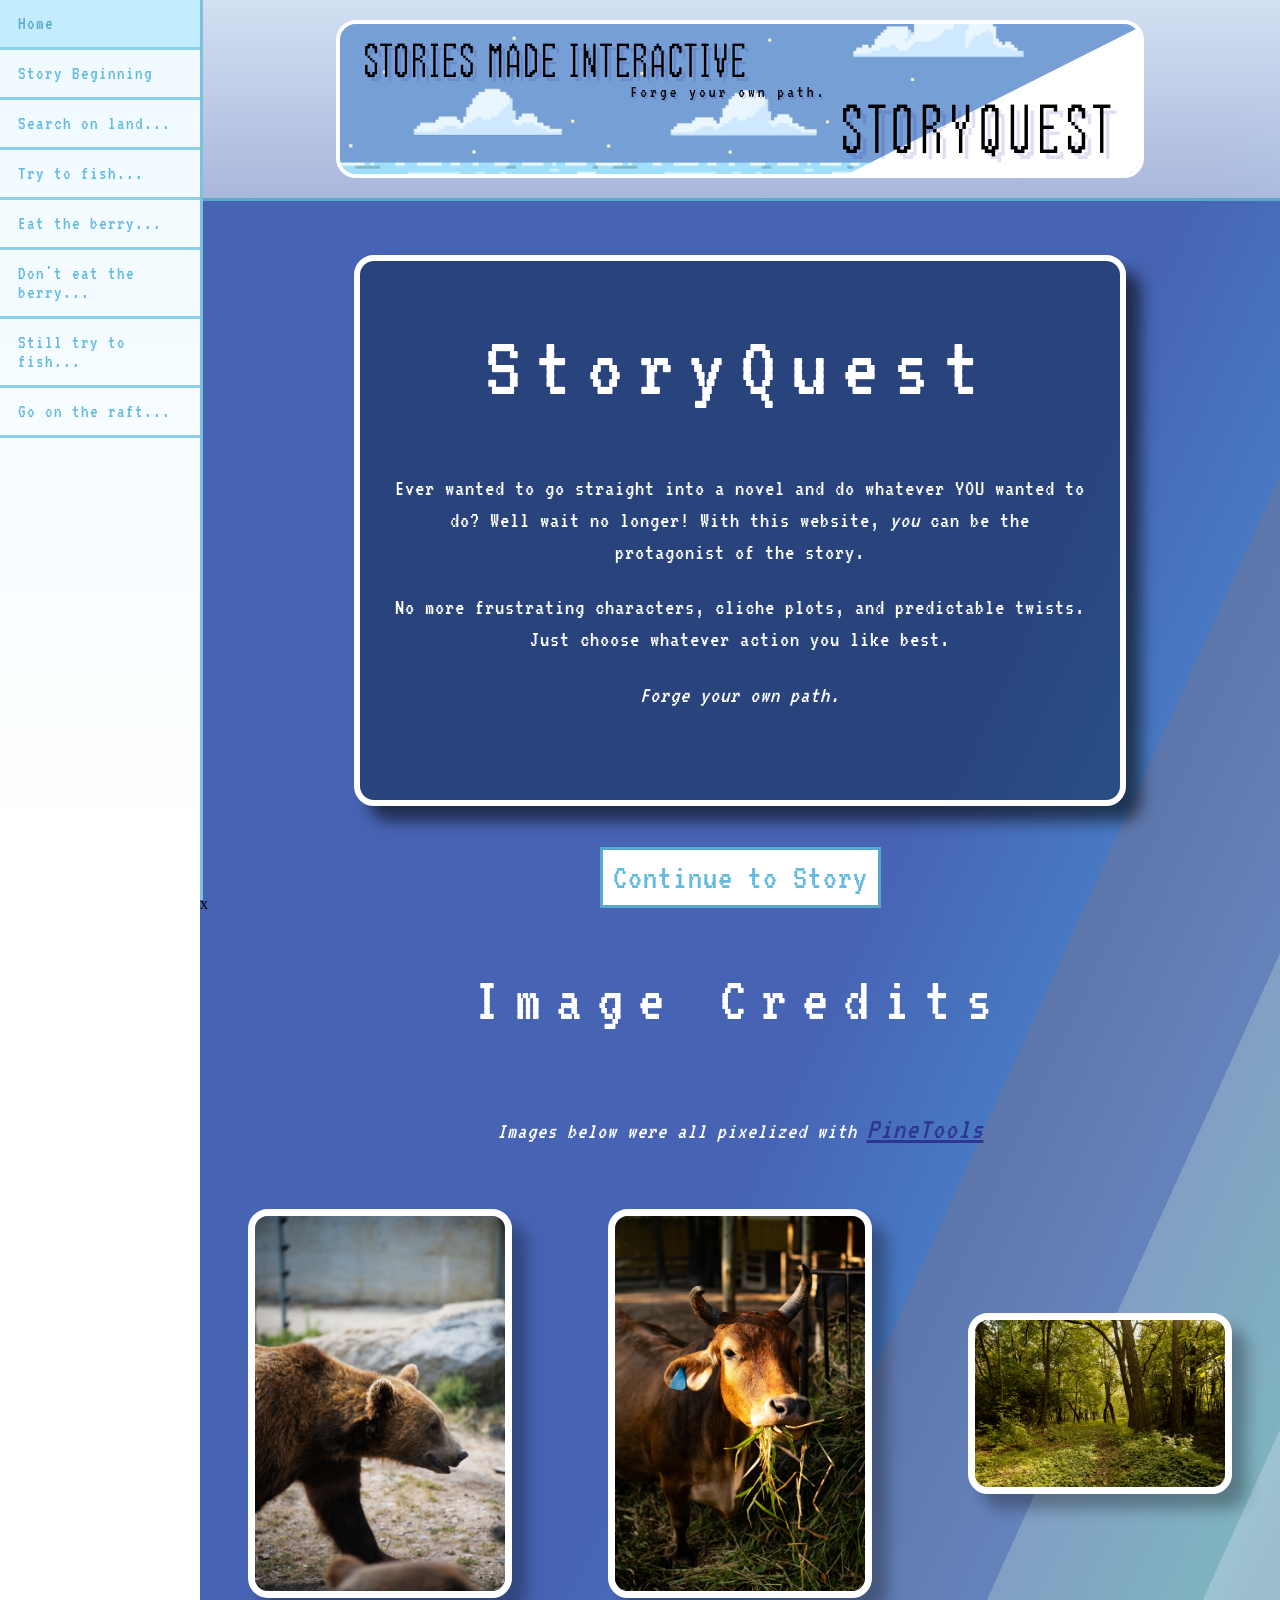
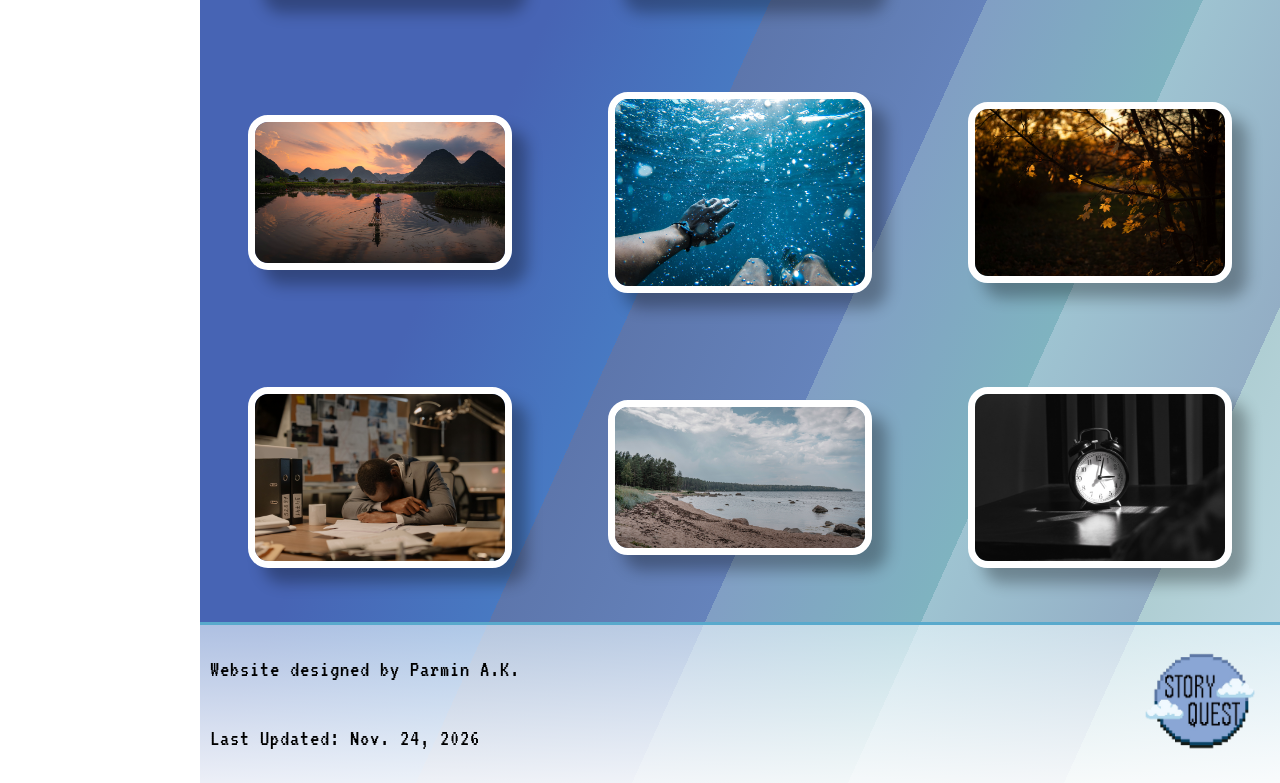
<file: index.html>
<html>
    <head>
    <title>
        StoryQuest
    </title>

    <link rel="stylesheet" href="story_styles.css">

    <!-- Google fonts -->
        <!-- This font wasn't easily legible -->
        <!-- <link rel="preconnect" href="https://fonts.googleapis.com">
        <link rel="preconnect" href="https://fonts.gstatic.com" crossorigin>
        <link href="https://fonts.googleapis.com/css2?family=Pixelify+Sans:wght@400..700&display=swap" rel="stylesheet"> -->

        <link rel="preconnect" href="https://fonts.googleapis.com">
        <link rel="preconnect" href="https://fonts.gstatic.com" crossorigin>
        <link href="https://fonts.googleapis.com/css2?family=Jersey+10&family=VT323&display=swap" rel="stylesheet">

    </head>
    <body>
            <!-- MENU -->
            <ul id="menu">
                <li><a class="active" href="index.html">Home</a></li>
                <li><a href="story_beginning.html">Story Beginning </a></li>
                <li><a href="part1_choiceA.html">Search on land...</a></li>
                <li><a href="part1_choiceB.html">Try to fish...</a></li>
                <li><a href="part2_choiceAA.html">Eat the berry...</a></li>
                <li><a href="part2_choiceAB.html">Don't eat the berry...</a></li>
                <li><a href="part2_choiceBA.html">Still try to fish...</a></li>
                <li><a href="part2_choiceBB.html">Go on the raft...</a></li>
            </ul>

        <div id="content-blue">
            <!-- HEADER -->
            <div id="header">
            <img id="banner" src="images/banner_story.png">
            </div>

            <br>
            <br>
            <br>

            <!-- MAIN CONTENT -->
            <div class="main-content">
            <h1>StoryQuest</h1>
            
            <p>Ever wanted to go straight into a novel and do whatever YOU wanted to do? Well wait no longer! With this website, <span class="italics">you</span> can be the protagonist of the story.</p>

            <p>No more frustrating characters, cliche plots, and predictable twists. Just choose whatever action you like best.</p>
            <p class="italics">Forge your own path.</p>

            <br>
            <br>
            
            </div>

            <br>
            <br>
            <br>
            
            <div class="links">
            <a class="story_continue" href="story_beginning.html">Continue to Story</a>
            </div>
x
            <h2>Image Credits</h2>
            <p class="side-note">Images below were all pixelized with <span class="enlarged"><a id="link-special" href="https://pinetools.com/pixelate-effect-image">PineTools</a></span></p>

            <br>
            <br>
            
            <div id="gallery">

                <div class="gallery-item">
                    <a target="_blank" href="https://www.pexels.com/photo/brown-bear-lying-on-dry-leaves-10172222/">
                        <img src="images/bear.jpg">
                    </a>
                </div>

                <div class="gallery-item">
                    <a target="_blank" href="https://www.pexels.com/photo/close-up-of-a-cow-feeding-on-grass-27174099/">
                        <img src="images/cow.jpg">
                    </a>
                </div>

                <div class="gallery-item">
                    <a target="_blank" href="https://www.pexels.com/photo/view-of-a-bright-green-forest-22696584/">
                        <img src="images/forest.jpg">
                    </a>
                </div>

                <div class="gallery-item">
                    <a target="_blank" href="https://www.pexels.com/photo/serene-sunset-over-vietnamese-river-landscape-35587826/">
                        <img src="images/sunset.jpg">
                    </a>
                </div>

                <div class="gallery-item">
                    <a target="_blank" href="https://www.pexels.com/photo/underwater-photo-of-a-hand-and-air-bubbles-5466500/">
                        <img src="images/drowning.jpg">
                    </a>
                </div>

                <div class="gallery-item">
                    <a target="_blank" href="https://www.pexels.com/photo/golden-autumn-leaves-at-sunset-40600551/">
                        <img src="images/leaves.jpg">
                    </a>
                </div>

                <div class="gallery-item">
                    <a target="_blank" href="https://www.pexels.com/photo/man-in-gray-long-sleeve-shirt-head-down-on-the-table-8370880/">
                        <img src="images/biology.jpg">
                    </a>
                </div>

                <div class="gallery-item">
                    <a target="_blank" href="https://www.pexels.com/photo/peaceful-beach-scene-in-kasmu-estonia-33211839/">
                        <img src="images/shore.jpg">
                    </a>
                </div>

                <div class="gallery-item">
                    <a target="_blank" href="https://www.pexels.com/photo/black-and-white-retro-alarm-clock-on-a-table-38976998/">
                        <img src="images/clock.jpg">
                    </a>
                </div>
                
            </div>
            <br>
            <br>
            <br>

            <!-- FOOTER -->
            <div id="footer">
                <p class="first-row">Website designed by Parmin A.K.</p>
                <p class="second-row">Last Updated: Nov. 24, 2026 </p>
                <img id="logo" src="images/StoryQuest_logo.png">
            </div>
        </div>
    </body>
</html>
</file>
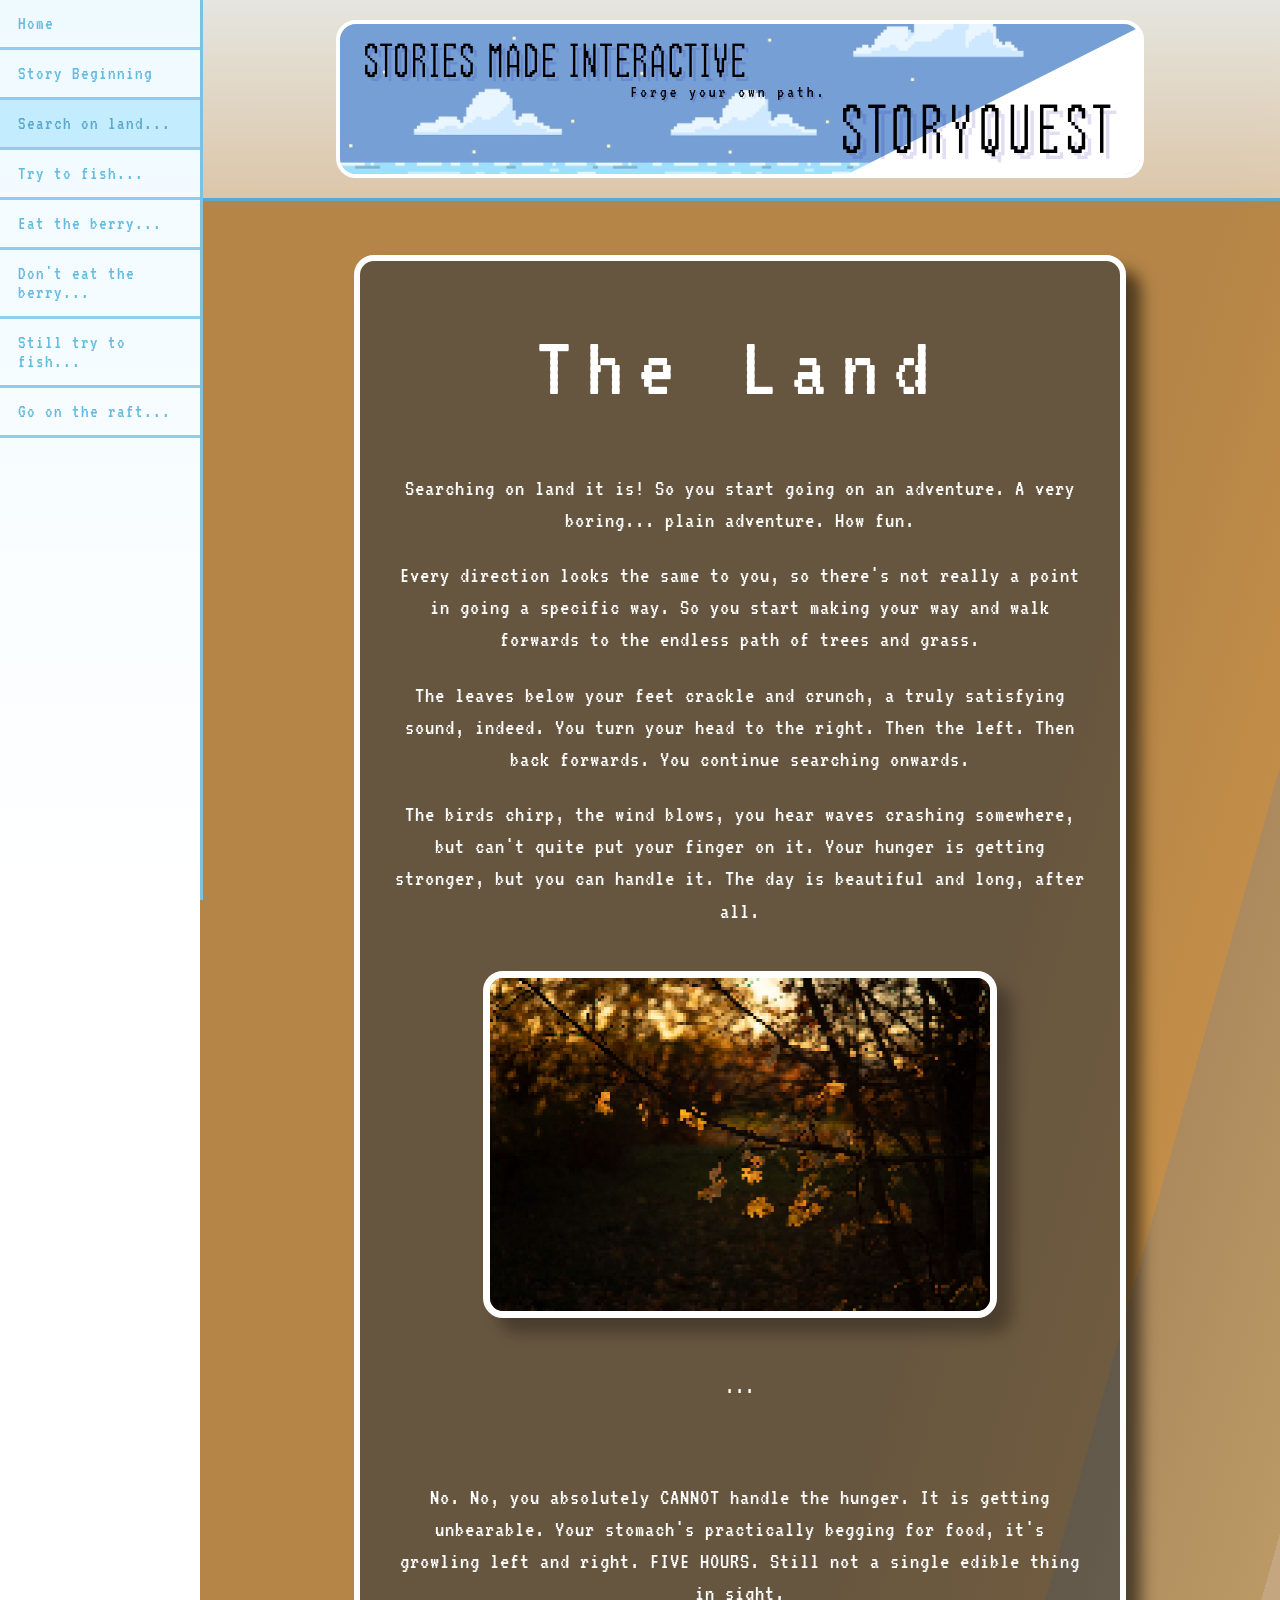
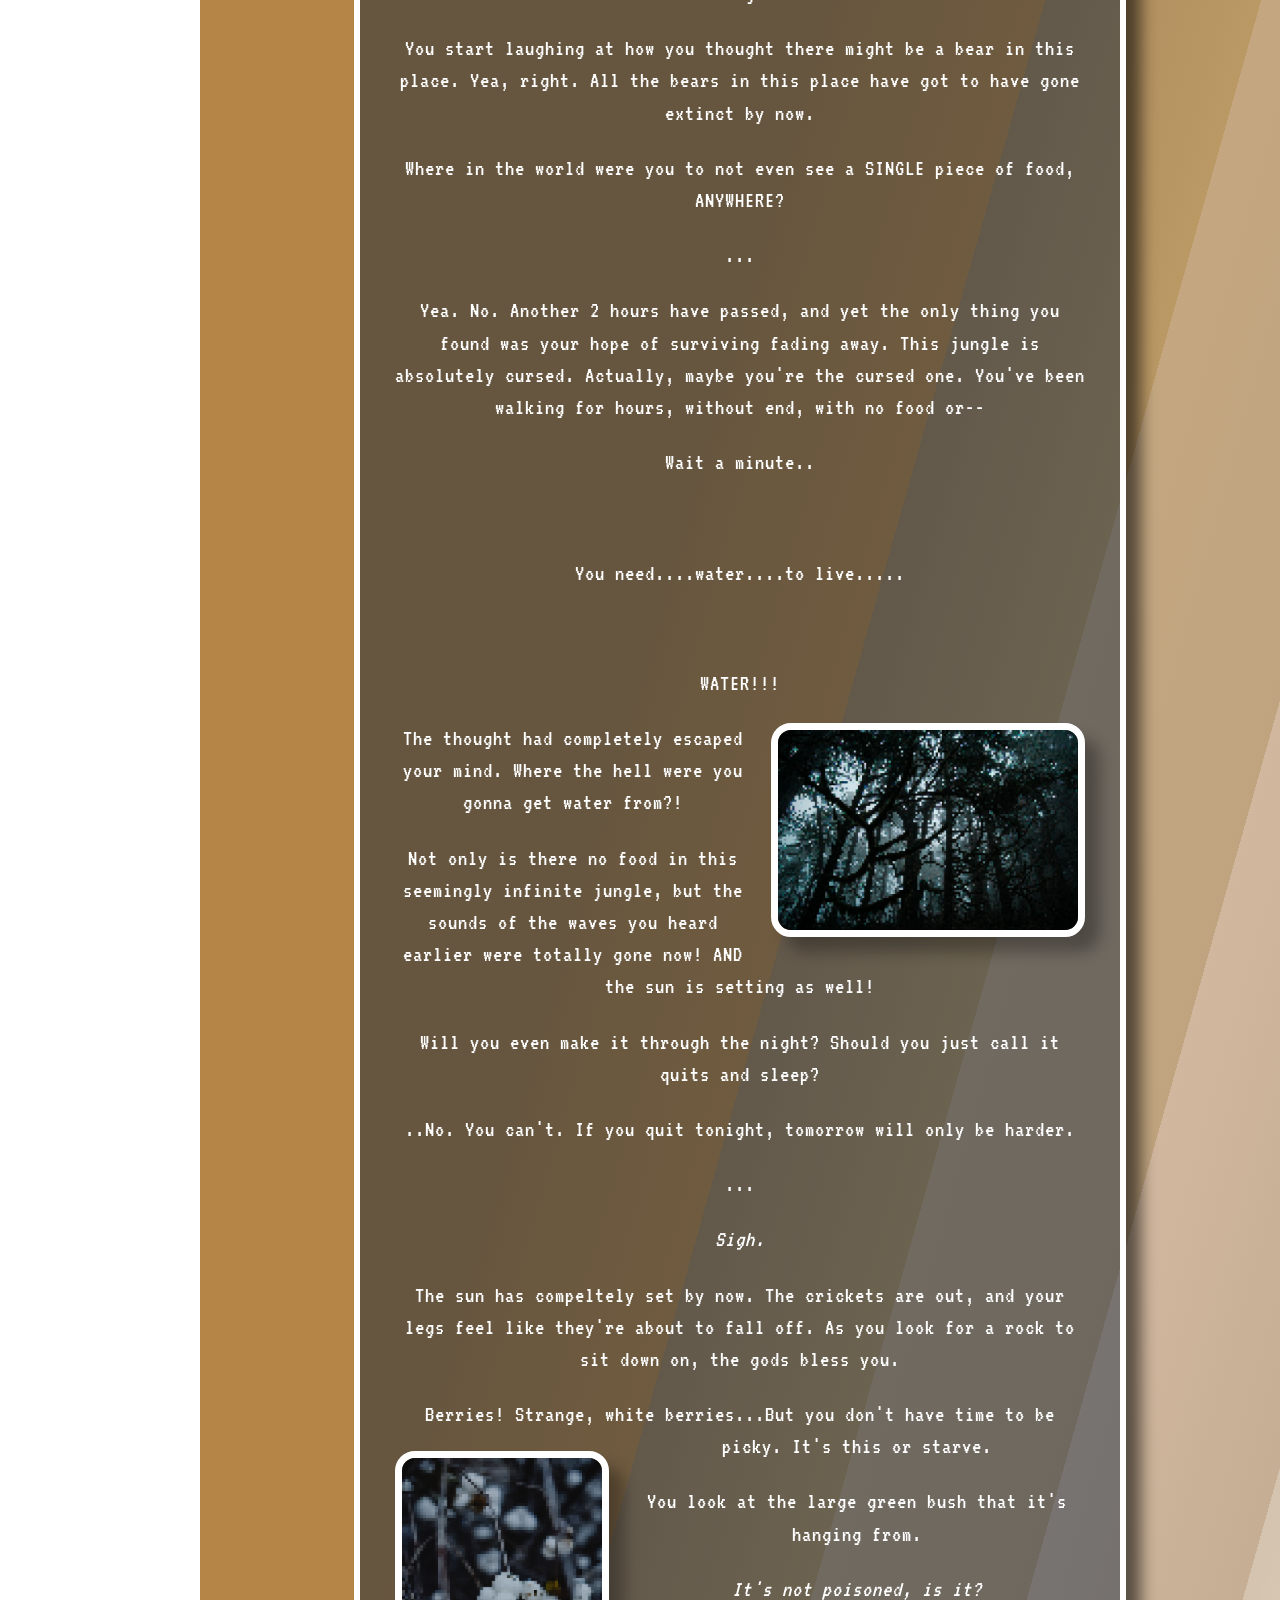
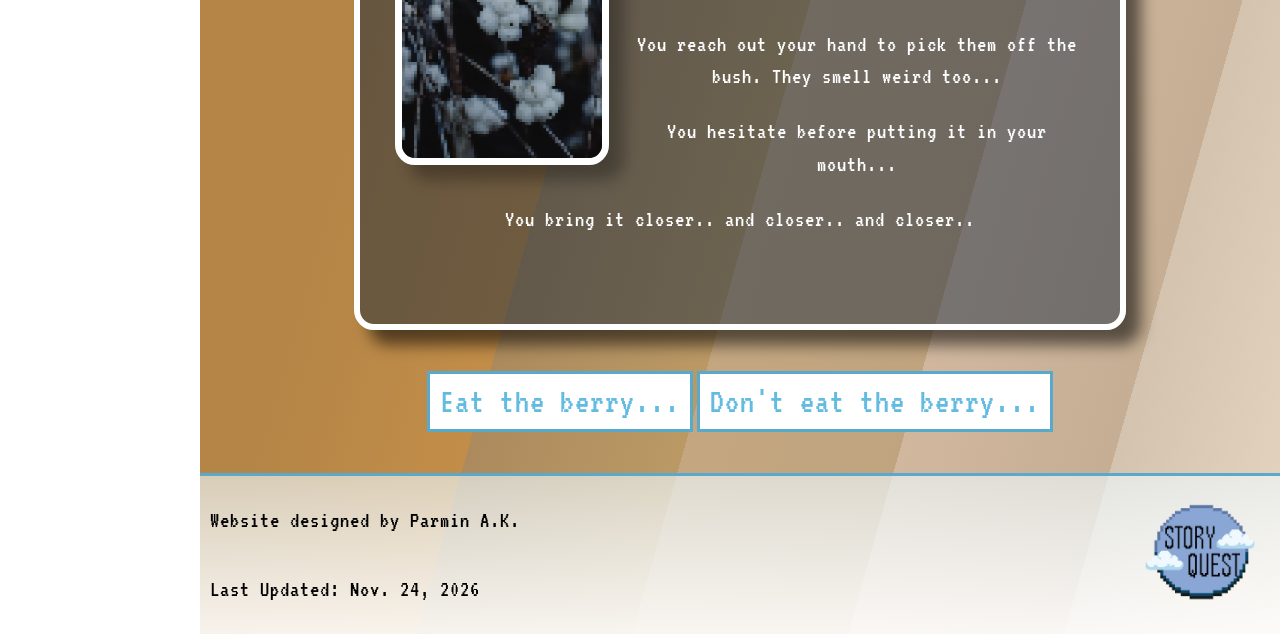
<file: part1_choiceA.html>
<html>
    <head>
    <title>
        StoryQuest
    </title>

    <link rel="stylesheet" href="story_styles.css">

    <!-- Google fonts -->
        <!-- This font wasn't easily legible -->
        <!-- <link rel="preconnect" href="https://fonts.googleapis.com">
        <link rel="preconnect" href="https://fonts.gstatic.com" crossorigin>
        <link href="https://fonts.googleapis.com/css2?family=Pixelify+Sans:wght@400..700&display=swap" rel="stylesheet"> -->

        <link rel="preconnect" href="https://fonts.googleapis.com">
        <link rel="preconnect" href="https://fonts.gstatic.com" crossorigin>
        <link href="https://fonts.googleapis.com/css2?family=Jersey+10&family=VT323&display=swap" rel="stylesheet">

    </head>
    <body>
            <!-- MENU -->
            <ul id="menu">
                <li><a href="index.html">Home</a></li>
                <li><a href="story_beginning.html">Story Beginning </a></li>
                <li><a class="active" href="part1_choiceA.html">Search on land...</a></li>
                <li><a href="part1_choiceB.html">Try to fish...</a></li>
                <li><a href="part2_choiceAA.html">Eat the berry...</a></li>
                <li><a href="part2_choiceAB.html">Don't eat the berry...</a></li>
                <li><a href="part2_choiceBA.html">Still try to fish...</a></li>
                <li><a href="part2_choiceBB.html">Go on the raft...</a></li>
            </ul>

        <div id="content-brown">
            <!-- HEADER -->
            <div id="header">
            <img id="banner" src="images/banner_story.png">
            </div>

            <br>
            <br>
            <br>

            <!-- MAIN CONTENT -->
            <div class="main-content">
            <h1>The Land</h1>
            
            <p>Searching on land it is! So you start going on an adventure. A very boring... plain adventure. How fun.</p>
            
            <p>Every direction looks the same to you, so there's not really a point in going a specific way. So you start making your way and walk forwards to the endless path of trees and grass.</p>

            <p>The leaves below your feet crackle and crunch, a truly satisfying sound, indeed. You turn your head to the right. Then the left. Then back forwards. You continue searching onwards.</p>

            <p>The birds chirp, the wind blows, you hear waves crashing somewhere, but can't quite put your finger on it. Your hunger is getting stronger, but you can handle it. The day is beautiful and long, after all.</p>

            <img id="leaves" src="images/leavesP.jpg">

            <br>

            <p>...</p>

            <br>

            <p>No. No, you absolutely CANNOT handle the hunger. It is getting unbearable. Your stomach's practically begging for food, it's growling left and right. FIVE HOURS. Still not a single edible thing in sight.</p>
            
            <p>You start laughing at how you thought there might be a bear in this place. Yea, right. All the bears in this place have got to have gone extinct by now.</p>
            
            <p>Where in the world were you to not even see a SINGLE piece of food, ANYWHERE?</p>

            <p>...</p>

            <p>Yea. No. Another 2 hours have passed, and yet the only thing you found was your hope of surviving fading away. This jungle is absolutely cursed. Actually, maybe you're the cursed one. You've been walking for hours, without end, with no food or--</p>

            <p>Wait a minute..</p>

            <br>

            <p>You need....water....to live.....</p>

            <br>

            <p>WATER!!!</p>

            <p><img id="forest-night" src="images/forest-nightP.jpg"> The thought had completely escaped your mind. Where the hell were you gonna get water from?!</p>
            
            <p>Not only is there no food in this seemingly infinite jungle, but the sounds of the waves you heard earlier were totally gone now! AND the sun is setting as well!</p>

            <p>Will you even make it through the night? Should you just call it quits and sleep?</p>

            <p>..No. You can't. If you quit tonight, tomorrow will only be harder.</p>

            <p>...</p>

            <p class="italics">Sigh.</p>

            <p>The sun has compeltely set by now. The crickets are out, and your legs feel like they're about to fall off. As you look for a rock to sit down on, the gods bless you.</p>
            
            <p>Berries! Strange, white berries...But you don't have time to be picky. It's this or starve. <img id="berries" src="images/berriesP.jpg"</p>

            <p>You look at the large green bush that it's hanging from.</p>

            <p class="italics">It's not poisoned, is it?</p>
            
            <p>You reach out your hand to pick them off the bush. They smell weird too...</p>

            <p>You hesitate before putting it in your mouth...</p>

            <p>You bring it closer.. and closer.. and closer..</p>

            <br>
            <br>

            </div>
            
            <br>
            <br>
            <br>
            
            <div class="links">
            <a class="story_continue" href="part2_choiceAA.html">Eat the berry...</a>
            <a class="story_continue" href="part2_choiceAB.html">Don't eat the berry...</a>
            </div>

            <br>
            <br>
            <br>

            <!-- FOOTER -->
            <div id="footer">
                <p class="first-row">Website designed by Parmin A.K.</p>
                <p class="second-row">Last Updated: Nov. 24, 2026 </p>
                <img id="logo" src="images/StoryQuest_logo.png">
            </div>
        </div>
    </body>
</html>
</file>
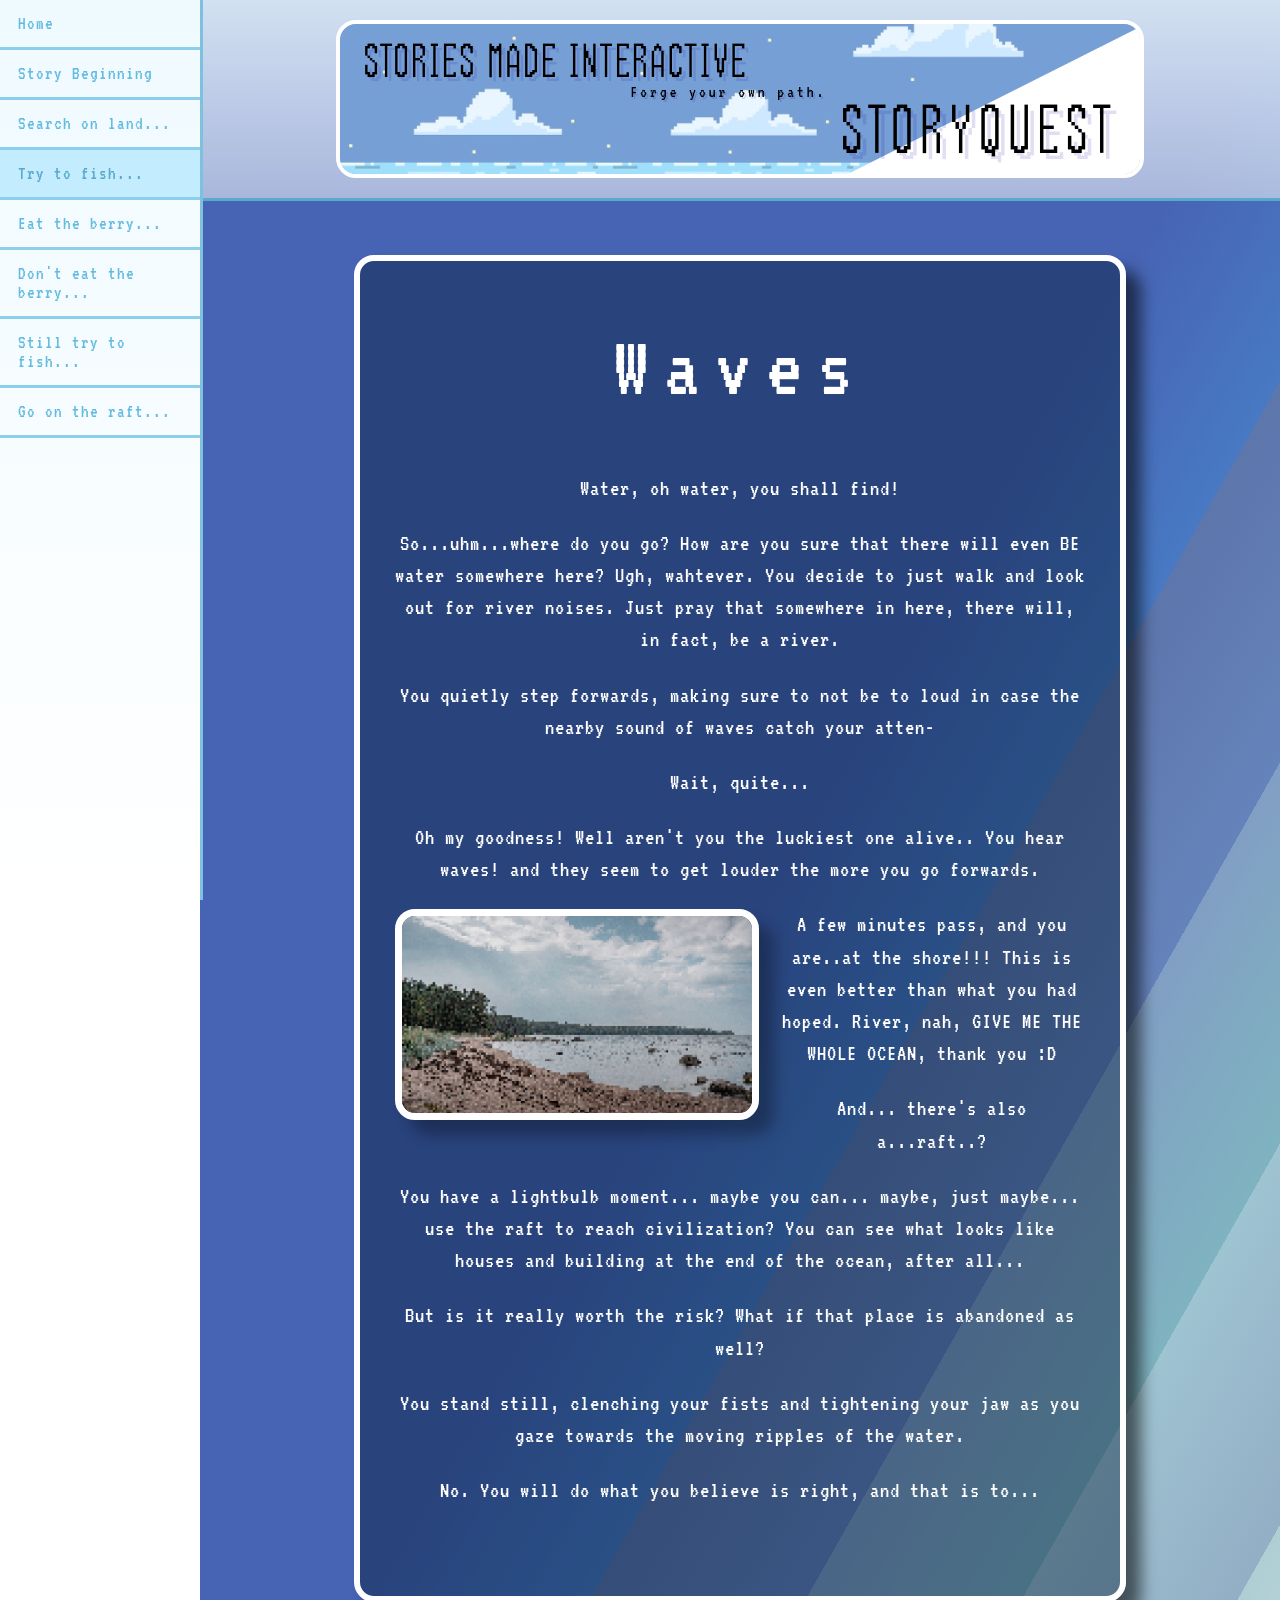
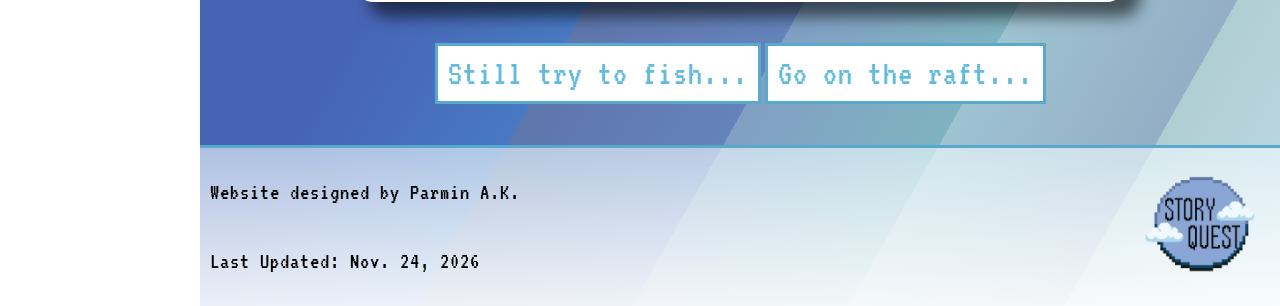
<file: part1_choiceB.html>
<html>
    <head>
    <title>
        StoryQuest
    </title>

    <link rel="stylesheet" href="story_styles.css">

    <!-- Google fonts -->
        <!-- This font wasn't easily legible -->
        <!-- <link rel="preconnect" href="https://fonts.googleapis.com">
        <link rel="preconnect" href="https://fonts.gstatic.com" crossorigin>
        <link href="https://fonts.googleapis.com/css2?family=Pixelify+Sans:wght@400..700&display=swap" rel="stylesheet"> -->

        <link rel="preconnect" href="https://fonts.googleapis.com">
        <link rel="preconnect" href="https://fonts.gstatic.com" crossorigin>
        <link href="https://fonts.googleapis.com/css2?family=Jersey+10&family=VT323&display=swap" rel="stylesheet">

    </head>
    <body>
            <!-- MENU -->
            <ul id="menu">
                <li><a href="index.html">Home</a></li>
                <li><a href="story_beginning.html">Story Beginning </a></li>
                <li><a href="part1_choiceA.html">Search on land...</a></li>
                <li><a class="active" href="part1_choiceB.html">Try to fish...</a></li>
                <li><a href="part2_choiceAA.html">Eat the berry...</a></li>
                <li><a href="part2_choiceAB.html">Don't eat the berry...</a></li>
                <li><a href="part2_choiceBA.html">Still try to fish...</a></li>
                <li><a href="part2_choiceBB.html">Go on the raft...</a></li>
            </ul>

        <div id="content-blue">
            <!-- HEADER -->
            <div id="header">
            <img id="banner" src="images/banner_story.png">
            </div>

            <br>
            <br>
            <br>

            <!-- MAIN CONTENT -->
            <div class="main-content">
            <h1>Waves</h1>
            
            <p>Water, oh water, you shall find!</p>

            <p>So...uhm...where do you go? How are you sure that there will even BE water somewhere here? Ugh, wahtever. You decide to just walk and look out for river noises. Just pray that somewhere in here, there will, in fact, be a river.</p>

            <p>You quietly step forwards, making sure to not be to loud in case the nearby sound of waves catch your atten-</p>

            <p>Wait, quite...</p>

            <p>Oh my goodness! Well aren't you the luckiest one alive.. You hear waves! and they seem to get louder the more you go forwards.</p>

            <p> <img id="shore" src="images/shoreP.jpg"> A few minutes pass, and you are..at the shore!!! This is even better than what you had hoped. River, nah, GIVE ME THE WHOLE OCEAN, thank you :D</p>
            
            <p>And... there's also a...raft..?</p>

            <p>You have a lightbulb moment... maybe you can... maybe, just maybe... use the raft to reach civilization? You can see what looks like houses and building at the end of the ocean, after all...</p>

            <p>But is it really worth the risk? What if that place is abandoned as well?</p>

            <p>You stand still, clenching your fists and tightening your jaw as you gaze towards the moving ripples of the water.</p>

            <p>No. You will do what you believe is right, and that is to...</p>

            <br>
            <br>

            </div>
            
            <br>
            <br>
            <br>
            
            <div class="links">
            <a class="story_continue" href="part2_choiceBA.html">Still try to fish...</a>
            <a class="story_continue" href="part2_choiceBB.html">Go on the raft...</a>
            </div>

            <br>
            <br>
            <br>

            <!-- FOOTER -->
            <div id="footer">
                <p class="first-row">Website designed by Parmin A.K.</p>
                <p class="second-row">Last Updated: Nov. 24, 2026 </p>
                <img id="logo" src="images/StoryQuest_logo.png">
            </div>
        </div>
    </body>
</html>
</file>
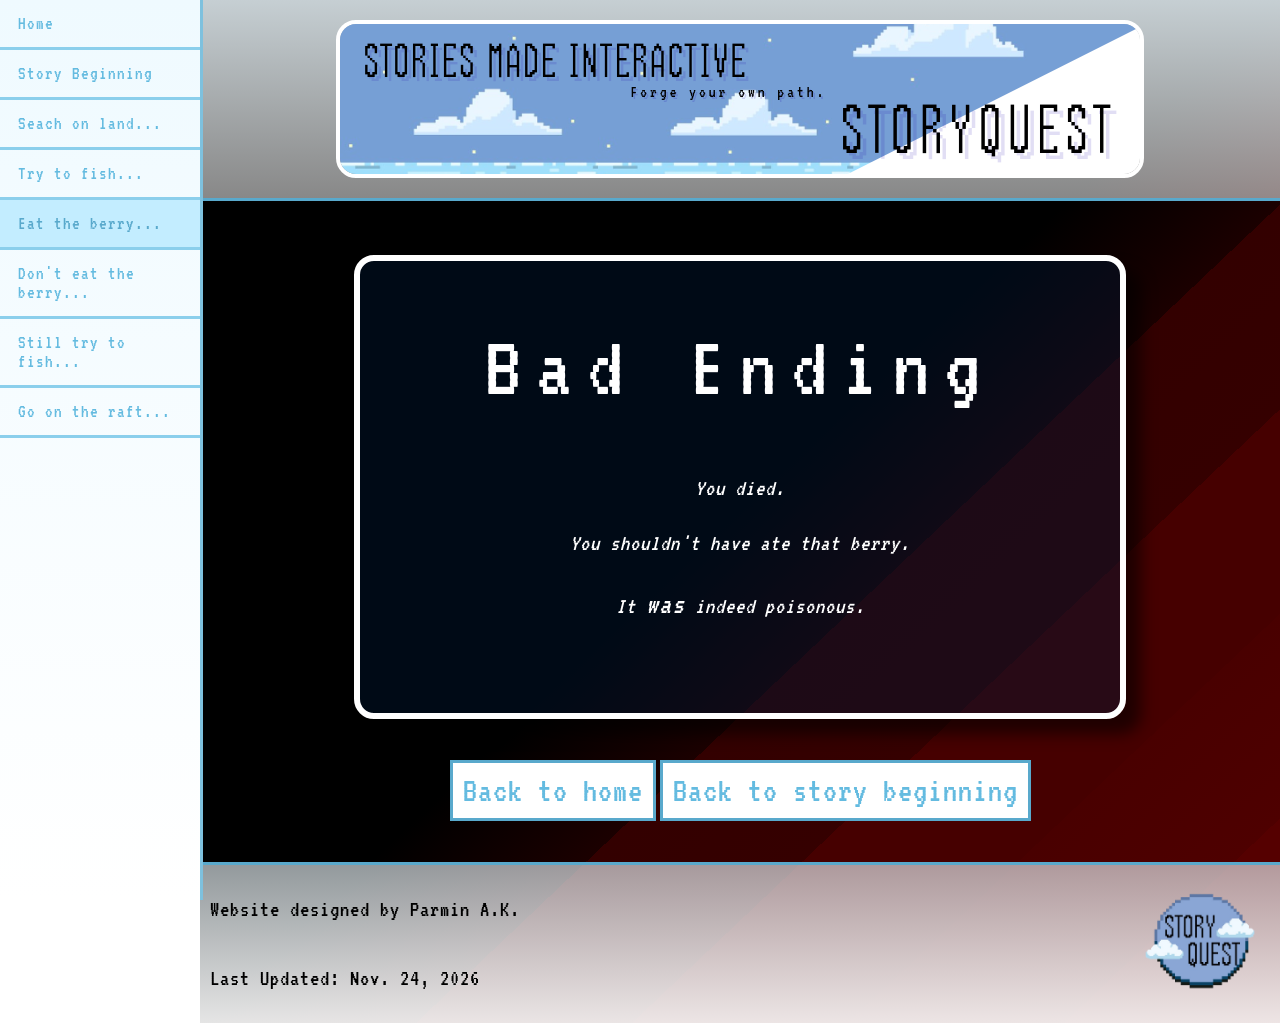
<file: part2_choiceAA.html>
<html>
    <head>
    <title>
        StoryQuest
    </title>

    <link rel="stylesheet" href="story_styles.css">

    <!-- Google fonts -->
        <!-- This font wasn't easily legible -->
        <!-- <link rel="preconnect" href="https://fonts.googleapis.com">
        <link rel="preconnect" href="https://fonts.gstatic.com" crossorigin>
        <link href="https://fonts.googleapis.com/css2?family=Pixelify+Sans:wght@400..700&display=swap" rel="stylesheet"> -->

        <link rel="preconnect" href="https://fonts.googleapis.com">
        <link rel="preconnect" href="https://fonts.gstatic.com" crossorigin>
        <link href="https://fonts.googleapis.com/css2?family=Jersey+10&family=VT323&display=swap" rel="stylesheet">

    </head>
    <body>
            <!-- MENU -->
            <ul id="menu">
                <li><a href="index.html">Home</a></li>
                <li><a href="story_beginning.html">Story Beginning </a></li>
                <li><a href="part1_choiceA.html">Seach on land...</a></li>
                <li><a href="part1_choiceB.html">Try to fish...</a></li>
                <li><a class="active" href="part2_choiceAA.html">Eat the berry...</a></li>
                <li><a href="part2_choiceAB.html">Don't eat the berry...</a></li>
                <li><a href="part2_choiceBA.html">Still try to fish...</a></li>
                <li><a href="part2_choiceBB.html">Go on the raft...</a></li>
            </ul>

        <div id="content-black">
            <!-- HEADER -->
            <div id="header">
            <img id="banner" src="images/banner_story.png">
            </div>

            <br>
            <br>
            <br>

            <!-- MAIN CONTENT -->
            <div class="main-content">
            <h1>Bad Ending</h1>
            
            <p class="italics">You died.</p>
            <p class="italics">You shouldn't have ate that berry.</p>
            <p class="italics">It <span class="enlarge">was</span> indeed poisonous.</p>

            <br>
            <br>
            
            <!-- <p>Ugh! No! There is NO WAY that THING is going in your mouth!</p> -->
            </div>
<!-- feel like a cow. nom nom. -->
<!-- GASP, mermaid?!?! oh helly nah -->
<!-- TYPING ANIMATION -->
            
            <br>
            <br>
            <br>
            
            <div class="links">
            <a class="story_continue" href="index.html">Back to home</a>
            <a class="story_continue" href="story_beginning.html">Back to story beginning</a>
            </div>

            <br>
            <br>
            <br>

            <!-- FOOTER -->
            <div id="footer">
                <p class="first-row">Website designed by Parmin A.K.</p>
                <p class="second-row">Last Updated: Nov. 24, 2026 </p>
                <img id="logo" src="images/StoryQuest_logo.png">
            </div>
        </div>
    </body>
</html>
</file>
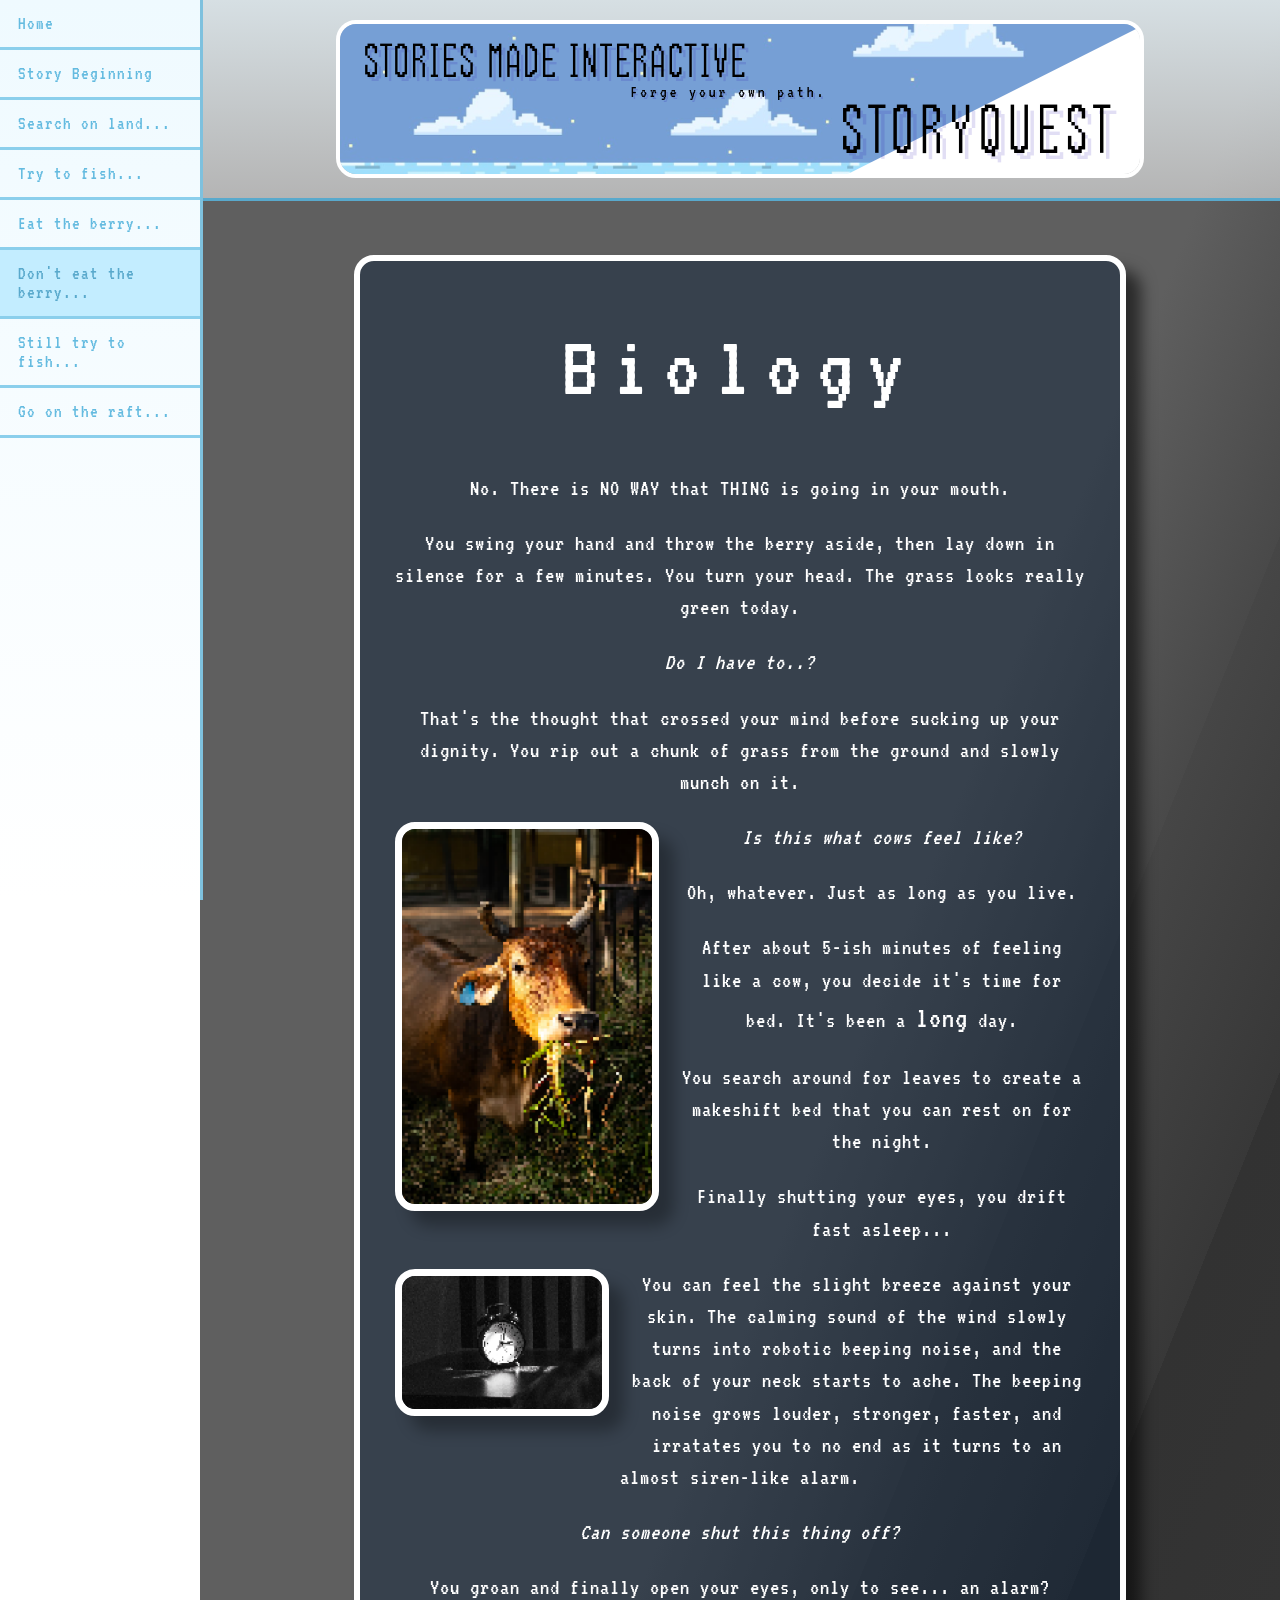
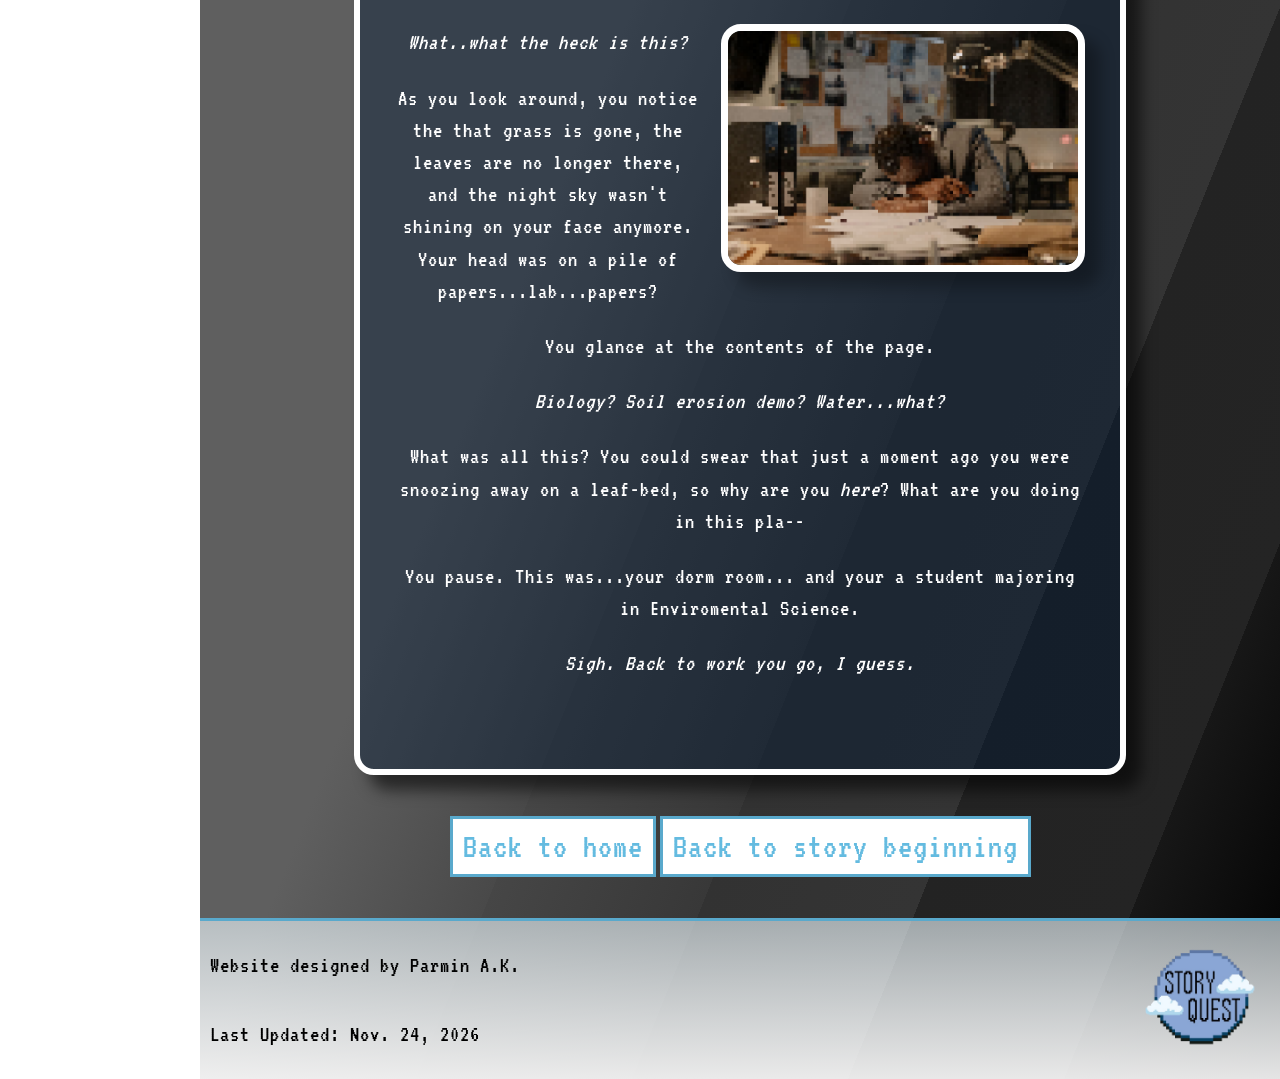
<file: part2_choiceAB.html>
<html>
    <head>
    <title>
        StoryQuest
    </title>

    <link rel="stylesheet" href="story_styles.css">

    <!-- Google fonts -->
        <!-- This font wasn't easily legible -->
        <!-- <link rel="preconnect" href="https://fonts.googleapis.com">
        <link rel="preconnect" href="https://fonts.gstatic.com" crossorigin>
        <link href="https://fonts.googleapis.com/css2?family=Pixelify+Sans:wght@400..700&display=swap" rel="stylesheet"> -->

        <link rel="preconnect" href="https://fonts.googleapis.com">
        <link rel="preconnect" href="https://fonts.gstatic.com" crossorigin>
        <link href="https://fonts.googleapis.com/css2?family=Jersey+10&family=VT323&display=swap" rel="stylesheet">

    </head>
    <body>
            <!-- MENU -->
            <ul id="menu">
                <li><a href="index.html">Home</a></li>
                <li><a href="story_beginning.html">Story Beginning </a></li>
                <li><a href="part1_choiceA.html">Search on land...</a></li>
                <li><a href="part1_choiceB.html">Try to fish...</a></li>
                <li><a href="part2_choiceAA.html">Eat the berry...</a></li>
                <li><a class="active" href="part2_choiceAB.html">Don't eat the berry...</a></li>
                <li><a href="part2_choiceBA.html">Still try to fish...</a></li>
                <li><a href="part2_choiceBB.html">Go on the raft...</a></li>
            </ul>

        <div id="content-grey">
            <!-- HEADER -->
            <div id="header">
            <img id="banner" src="images/banner_story.png">
            </div>

            <br>
            <br>
            <br>

            <!-- MAIN CONTENT -->
            <div class="main-content">
            <h1>Biology</h1>

            <p>No. There is NO WAY that THING is going in your mouth.</p>

            <p>You swing your hand and throw the berry aside, then lay down in silence for a few minutes. You turn your head. The grass looks really green today.</p>

            <p class="italics">Do I have to..?</p>

            <p>That's the thought that crossed your mind before sucking up your dignity. You rip out a chunk of grass from the ground and slowly munch on it.</p>

            <p class="italics"><img id="cow" src="images/cowP.jpg"> Is this what cows feel like?</p>

            <p>Oh, whatever. Just as long as you live.</p>

            <p>After about 5-ish minutes of feeling like a cow, you decide it's time for bed. It's been a <span class="enlarge">long</span> day.</p>
            
            <p>You search around for leaves to create a makeshift bed that you can rest on for the night.</p>

            <p>Finally shutting your eyes, you drift fast asleep...</p>

            <p><img id="clock" src="images/clockP.jpg">You can feel the slight breeze against your skin. The calming sound of the wind slowly turns into robotic beeping noise, and the back of your neck starts to ache. The beeping noise grows louder, stronger, faster, and irratates you to no end as it turns to an almost siren-like alarm.</p>

            <p class="italics">Can someone shut this thing off?</p>

            <p>You groan and finally open your eyes, only to see... an alarm? <img id="biology" src="images/biologyP.jpg"></p>

            <p class="italics">What..what the heck is this?</p>

            <p>As you look around, you notice the that grass is gone, the leaves are no longer there, and the night sky wasn't shining on your face anymore. Your head was on a pile of papers...lab...papers?</p>
            
            <p>You glance at the contents of the page.</p>

            <p class="italics">Biology? Soil erosion demo? Water...what?</p>

            <p>What was all this? You could swear that just a moment ago you were snoozing away on a leaf-bed, so why are you <span class="italics">here</span>? What are you doing in this pla--</p>

            <p>You pause. This was...your dorm room... and your a student majoring in Enviromental Science.</p>

            <p class="italics">Sigh. Back to work you go, I guess.</p>
            
            <br>
            <br>

            </div>
<!-- feel like a cow. nom nom. -->
<!-- GASP, mermaid?!?! oh helly nah, choose from mermaid skins -->
<!-- TYPING ANIMATION -->
            
            <br>
            <br>
            <br>
            
            <div class="links">
            <a class="story_continue" href="index.html">Back to home</a>
            <a class="story_continue" href="story_beginning.html">Back to story beginning</a>
            </div>

            <br>
            <br>
            <br>

            <!-- FOOTER -->
            <div id="footer">
                <p class="first-row">Website designed by Parmin A.K.</p>
                <p class="second-row">Last Updated: Nov. 24, 2026 </p>
                <img id="logo" src="images/StoryQuest_logo.png">
            </div>
        </div>
    </body>
</html>
</file>
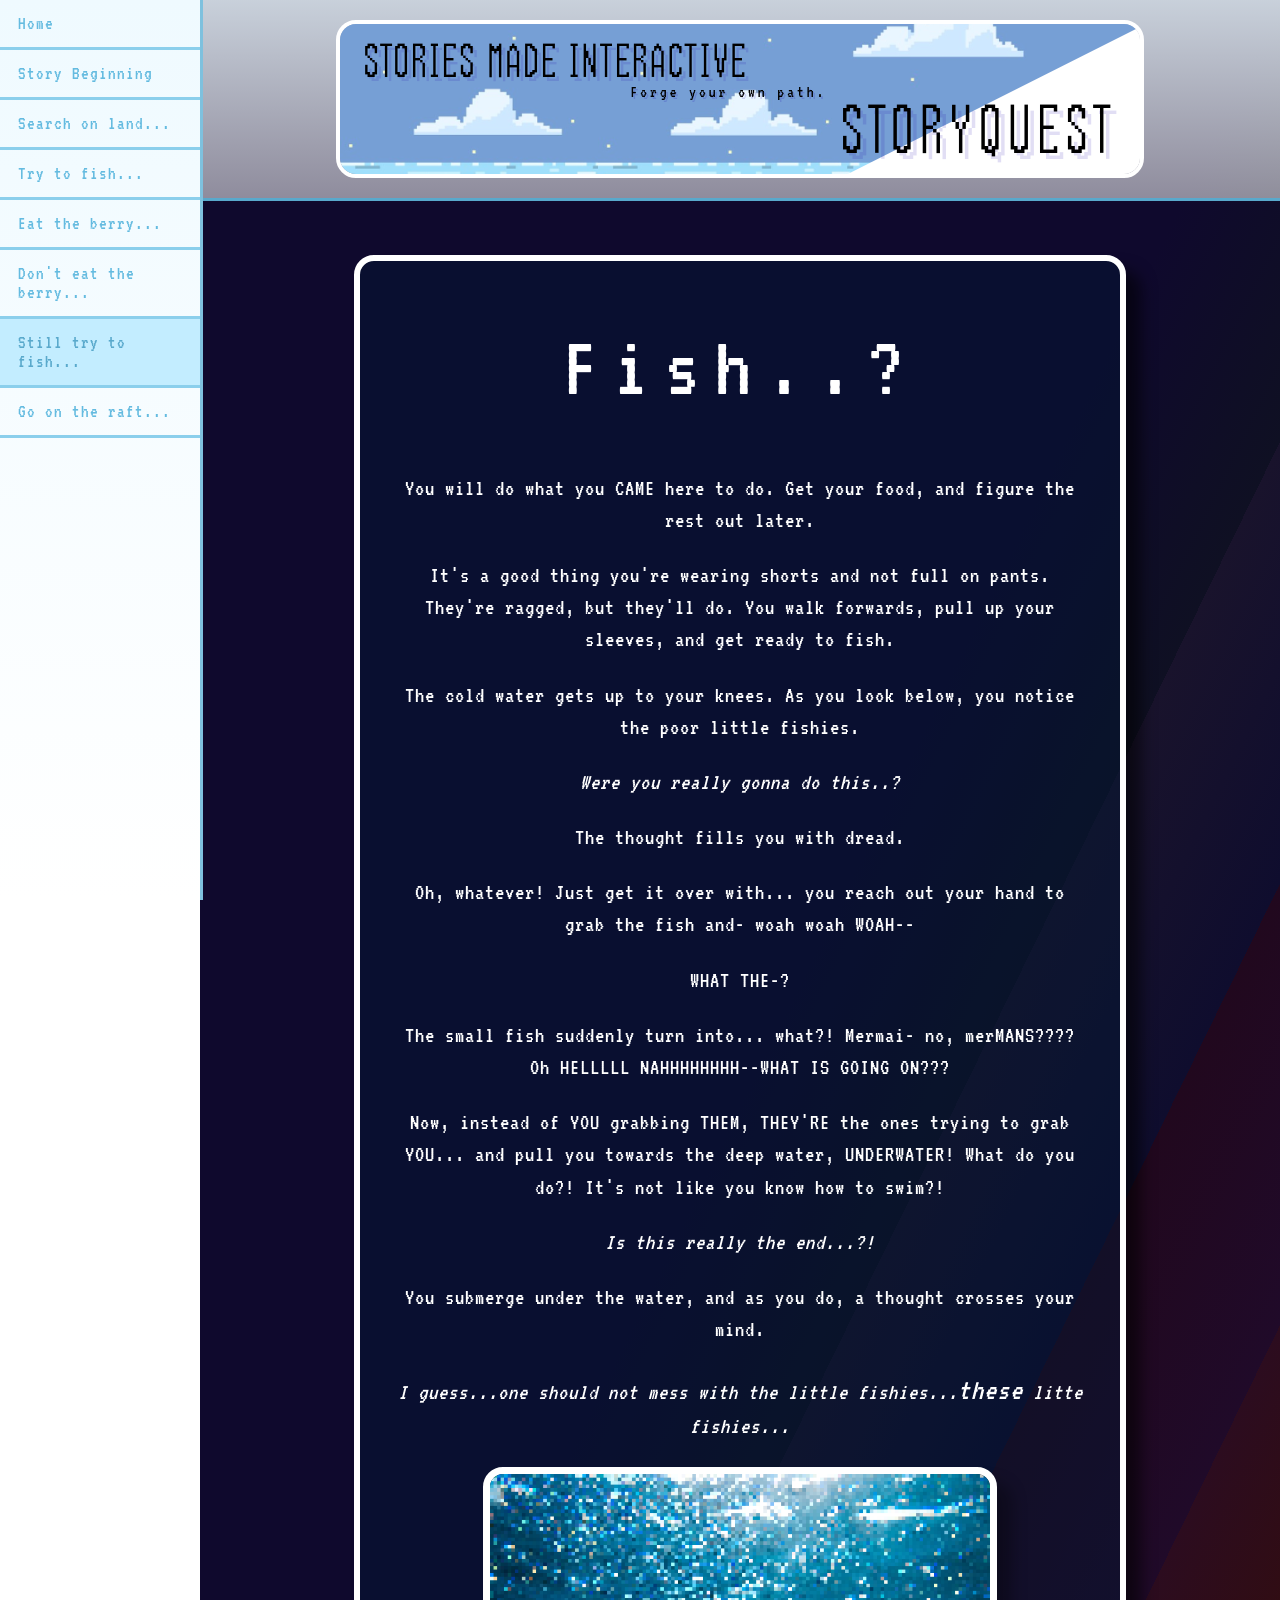
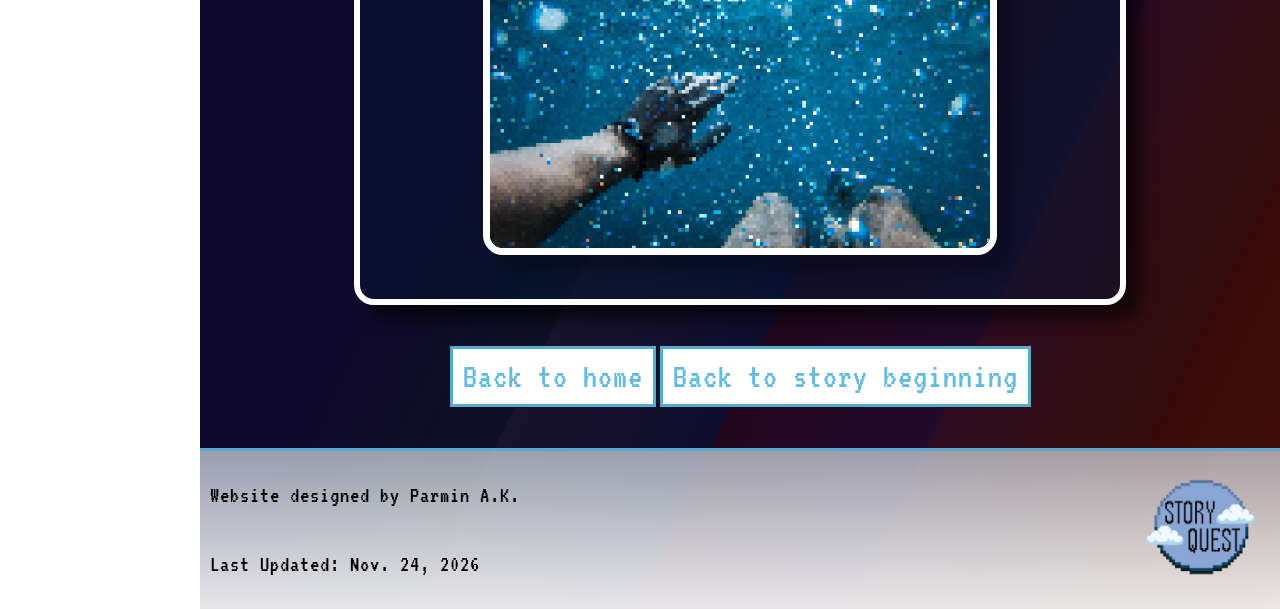
<file: part2_choiceBA.html>
<html>
    <head>
    <title>
        StoryQuest
    </title>

    <link rel="stylesheet" href="story_styles.css">

    <!-- Google fonts -->
        <!-- This font wasn't easily legible -->
        <!-- <link rel="preconnect" href="https://fonts.googleapis.com">
        <link rel="preconnect" href="https://fonts.gstatic.com" crossorigin>
        <link href="https://fonts.googleapis.com/css2?family=Pixelify+Sans:wght@400..700&display=swap" rel="stylesheet"> -->

        <link rel="preconnect" href="https://fonts.googleapis.com">
        <link rel="preconnect" href="https://fonts.gstatic.com" crossorigin>
        <link href="https://fonts.googleapis.com/css2?family=Jersey+10&family=VT323&display=swap" rel="stylesheet">

    </head>
    <body>
            <!-- MENU -->
            <ul id="menu">
                <li><a href="index.html">Home</a></li>
                <li><a href="story_beginning.html">Story Beginning </a></li>
                <li><a href="part1_choiceA.html">Search on land...</a></li>
                <li><a href="part1_choiceB.html">Try to fish...</a></li>
                <li><a href="part2_choiceAA.html">Eat the berry...</a></li>
                <li><a href="part2_choiceAB.html">Don't eat the berry...</a></li>
                <li><a class="active" href="part2_choiceBA.html">Still try to fish...</a></li>
                <li><a href="part2_choiceBB.html">Go on the raft...</a></li>
            </ul>

        <div id="content-blue-dark">
            <!-- HEADER -->
            <div id="header">
            <img id="banner" src="images/banner_story.png">
            </div>

            <br>
            <br>
            <br>

            <!-- MAIN CONTENT -->
            <div class="main-content">
            <h1>Fish..?</h1>

            <p>You will do what you CAME here to do. Get your food, and figure the rest out later.</p>

            <p>It's a good thing you're wearing shorts and not full on pants. They're ragged, but they'll do. You walk forwards, pull up your sleeves, and get ready to fish.</p>

            <p>The cold water gets up to your knees. As you look below, you notice the poor little fishies.</p>

            <p class="italics">Were you really gonna do this..?</p>

            <p>The thought fills you with dread.</p>

            <p>Oh, whatever! Just get it over with... you reach out your hand to grab the fish and- woah woah WOAH--</p>

            <P>WHAT THE-?</P>

            <p>The small fish suddenly turn into... what?! Mermai- no, merMANS???? Oh HELLLLL NAHHHHHHHH--WHAT IS GOING ON???</p>

            <p>Now, instead of YOU grabbing THEM, THEY'RE the ones trying to grab YOU... and pull you towards the deep water, UNDERWATER! What do you do?! It's not like you know how to swim?!</p>

            <p class="italics">Is this really the end...?!</p>

            <p>You submerge under the water, and as you do, a thought crosses your mind.</p>
            
            <p class="italics">I guess...one should not mess with the little fishies...<span class="enlarge">these</span> litte fishies...</p>
            
            <img id="drowning" src="images/drowningP.jpg">

            <br>
            <br>

            </div>

<!-- TYPING ANIMATION -->
            
            <br>
            <br>
            <br>
            
            <div class="links">
            <a class="story_continue" href="index.html">Back to home</a>
            <a class="story_continue" href="story_beginning.html">Back to story beginning</a>
            </div>

            <br>
            <br>
            <br>

            <!-- FOOTER -->
            <div id="footer">
                <p class="first-row">Website designed by Parmin A.K.</p>
                <p class="second-row">Last Updated: Nov. 24, 2026 </p>
                <img id="logo" src="images/StoryQuest_logo.png">
            </div>
        </div>
    </body>
</html>
</file>
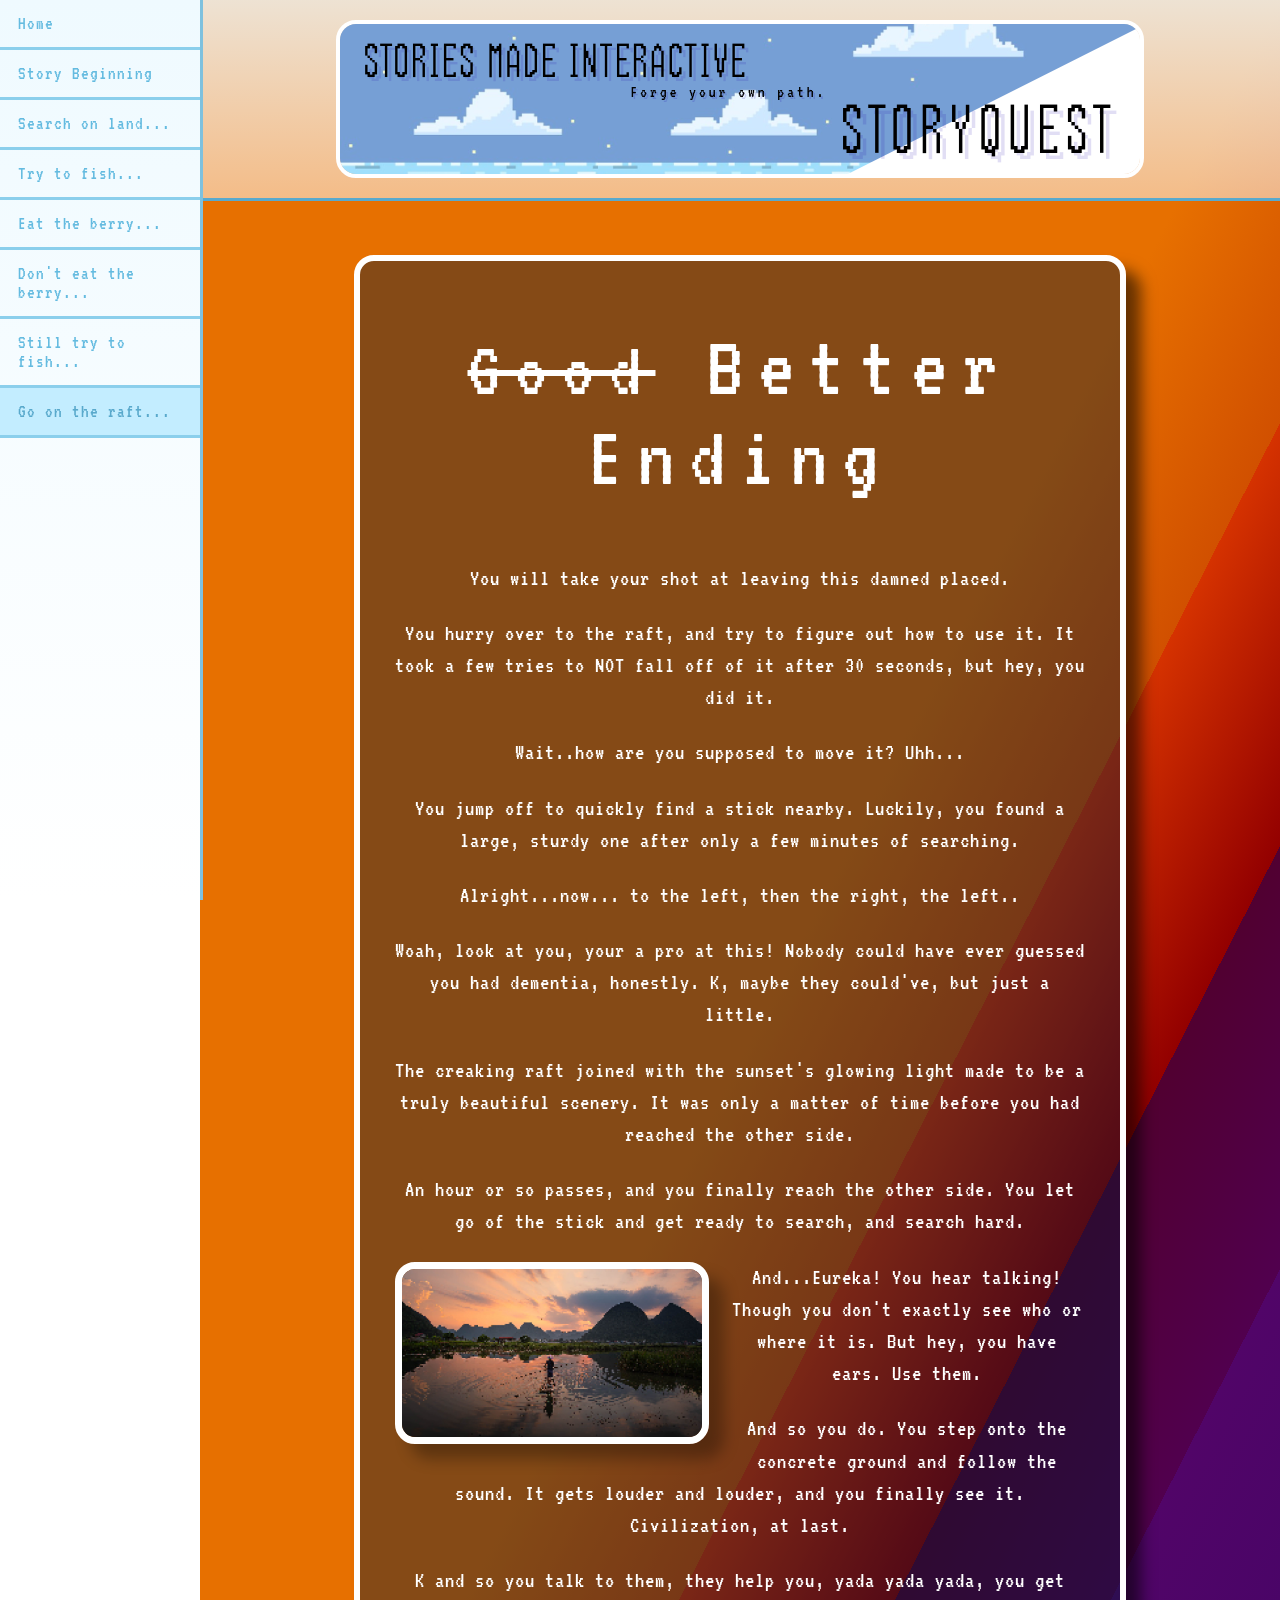
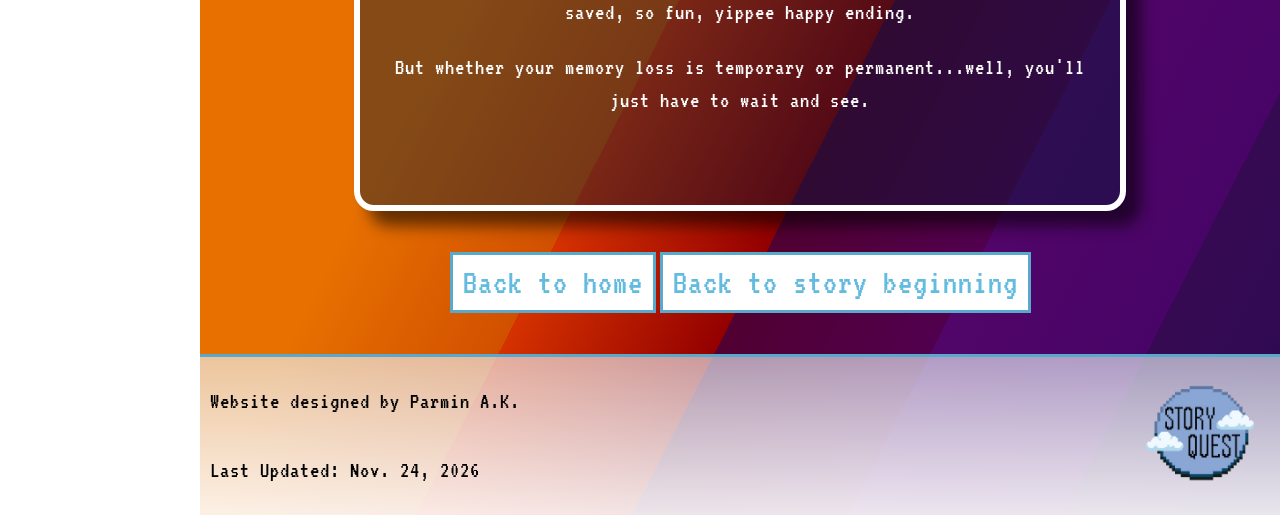
<file: part2_choiceBB.html>
<html>
    <head>
    <title>
        StoryQuest
    </title>

    <link rel="stylesheet" href="story_styles.css">

    <!-- Google fonts -->
        <!-- This font wasn't easily legible -->
        <!-- <link rel="preconnect" href="https://fonts.googleapis.com">
        <link rel="preconnect" href="https://fonts.gstatic.com" crossorigin>
        <link href="https://fonts.googleapis.com/css2?family=Pixelify+Sans:wght@400..700&display=swap" rel="stylesheet"> -->

        <link rel="preconnect" href="https://fonts.googleapis.com">
        <link rel="preconnect" href="https://fonts.gstatic.com" crossorigin>
        <link href="https://fonts.googleapis.com/css2?family=Jersey+10&family=VT323&display=swap" rel="stylesheet">

    </head>
    <body>
            <!-- MENU -->
            <ul id="menu">
                <li><a href="index.html">Home</a></li>
                <li><a href="story_beginning.html">Story Beginning </a></li>
                <li><a href="part1_choiceA.html">Search on land...</a></li>
                <li><a href="part1_choiceB.html">Try to fish...</a></li>
                <li><a href="part2_choiceAA.html">Eat the berry...</a></li>
                <li><a href="part2_choiceAB.html">Don't eat the berry...</a></li>
                <li><a href="part2_choiceBA.html">Still try to fish...</a></li>
                <li><a class="active" href="part2_choiceBB.html">Go on the raft...</a></li>
            </ul>

        <div id="content-orange-purple">
            <!-- HEADER -->
            <div id="header">
            <img id="banner" src="images/banner_story.png">
            </div>

            <br>
            <br>
            <br>

            <!-- MAIN CONTENT -->
            <div class="main-content">
            <h1><span class="cross-out">Good</span> <span>Better</span> Ending</h1>

            <p>You will take your shot at leaving this damned placed.</p>

            <p>You hurry over to the raft, and try to figure out how to use it. It took a few tries to NOT fall off of it after 30 seconds, but hey, you did it.</p>

            <p>Wait..how are you supposed to move it? Uhh...</p>

            <p>You jump off to quickly find a stick nearby. Luckily, you found a large, sturdy one after only a few minutes of searching.</p>

            <p>Alright...now... to the left, then the right, the left..</p>

            <p>Woah, look at you, your a pro at this! Nobody could have ever guessed you had dementia, honestly. K, maybe they could've, but just a little.</p>

            <p>The creaking raft joined with the sunset's glowing light made to be a truly beautiful scenery. It was only a matter of time before you had reached the other side.</p>

            <p>An hour or so passes, and you finally reach the other side. You let go of the stick and get ready to search, and search hard.</p>

            <p><img id="sunset-buildings" src="images/sunsetP.jpg"> And...Eureka! You hear talking! Though you don't exactly see who or where it is. But hey, you have ears. Use them.</p>

            <p>And so you do. You step onto the concrete ground and follow the sound. It gets louder and louder, and you finally see it. Civilization, at last.</p>

            <p>K and so you talk to them, they help you, yada yada yada, you get saved, so fun, yippee happy ending.</p>

            <p>But whether your memory loss is temporary or permanent...well, you'll just have to wait and see.</p>
            
            <br>
            <br>

            </div>

<!-- TYPING ANIMATION -->
            
            <br>
            <br>
            <br>
            
            <div class="links">
            <a class="story_continue" href="index.html">Back to home</a>
            <a class="story_continue" href="story_beginning.html">Back to story beginning</a>
            </div>

            <br>
            <br>
            <br>

            <!-- FOOTER -->
            <div id="footer">
                <p class="first-row">Website designed by Parmin A.K.</p>
                <p class="second-row">Last Updated: Nov. 24, 2026 </p>
                <img id="logo" src="images/StoryQuest_logo.png">
            </div>
        </div>
    </body>
</html>
</file>
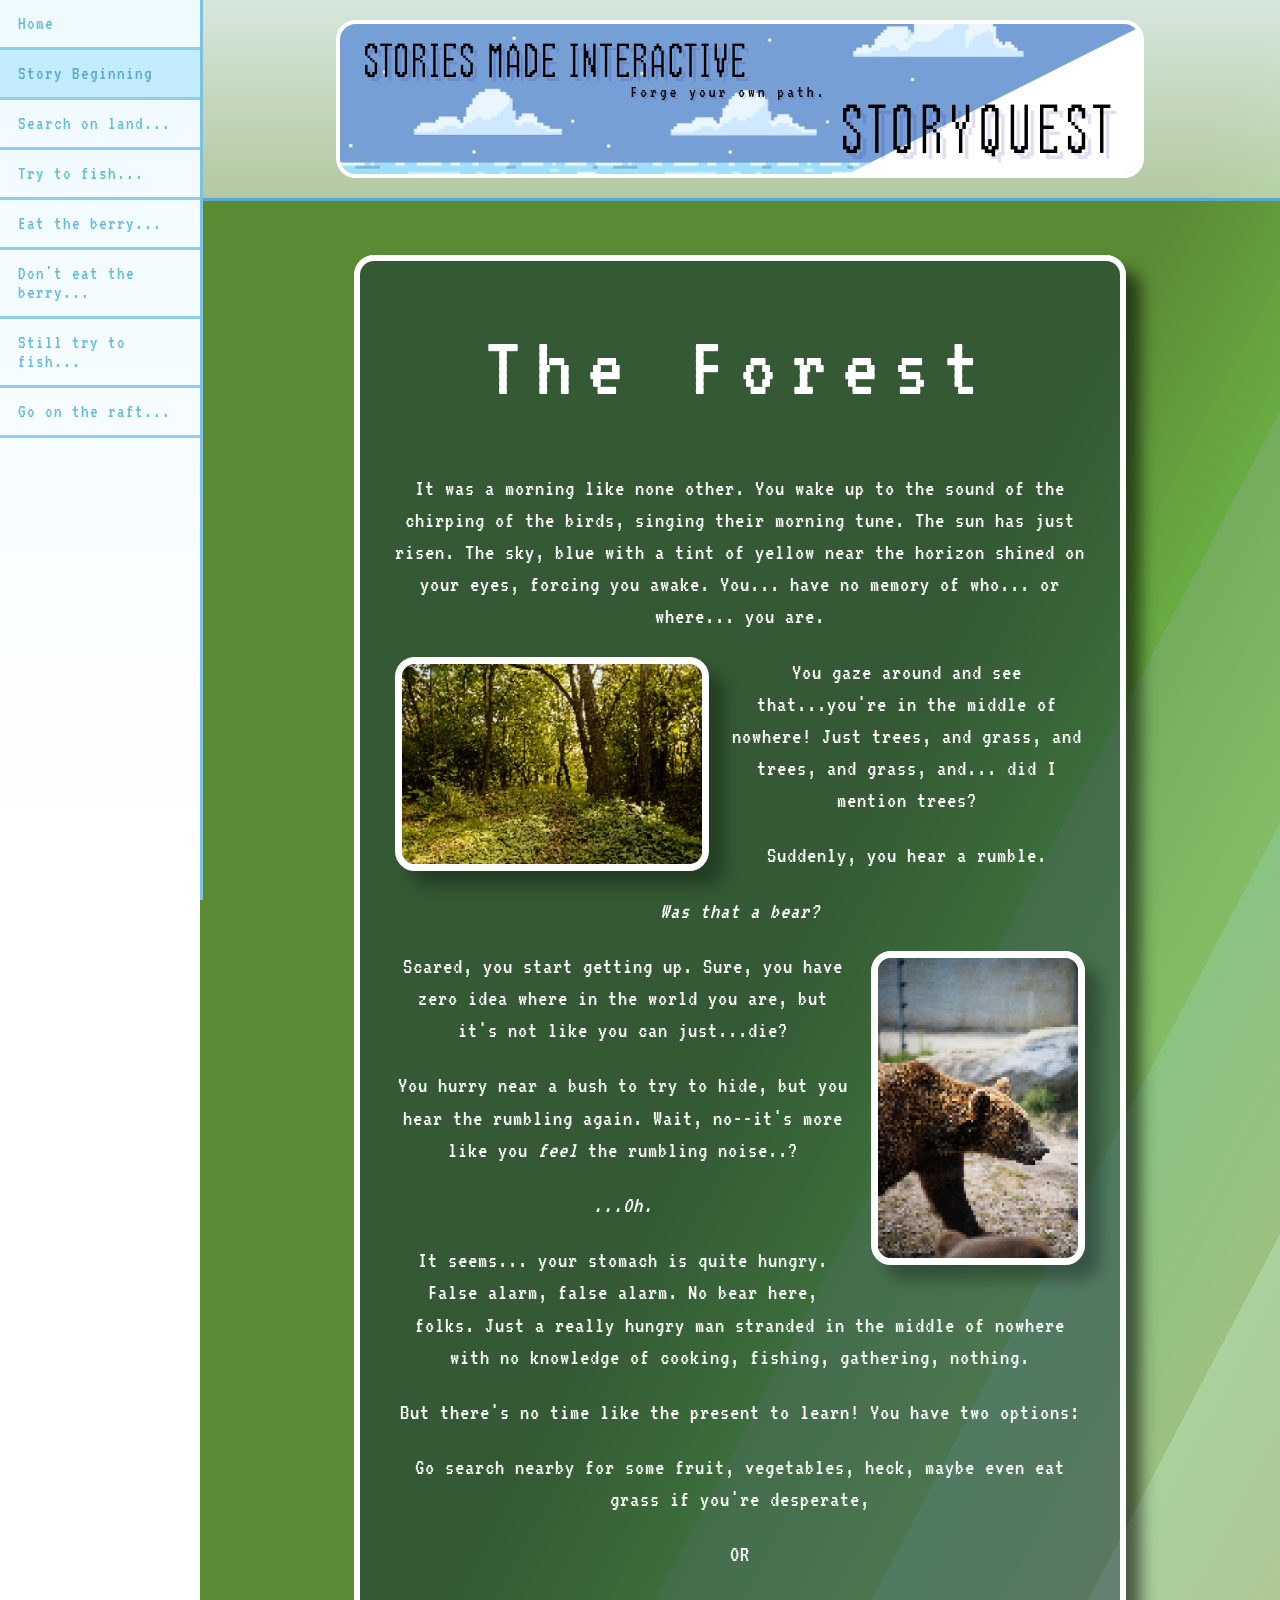
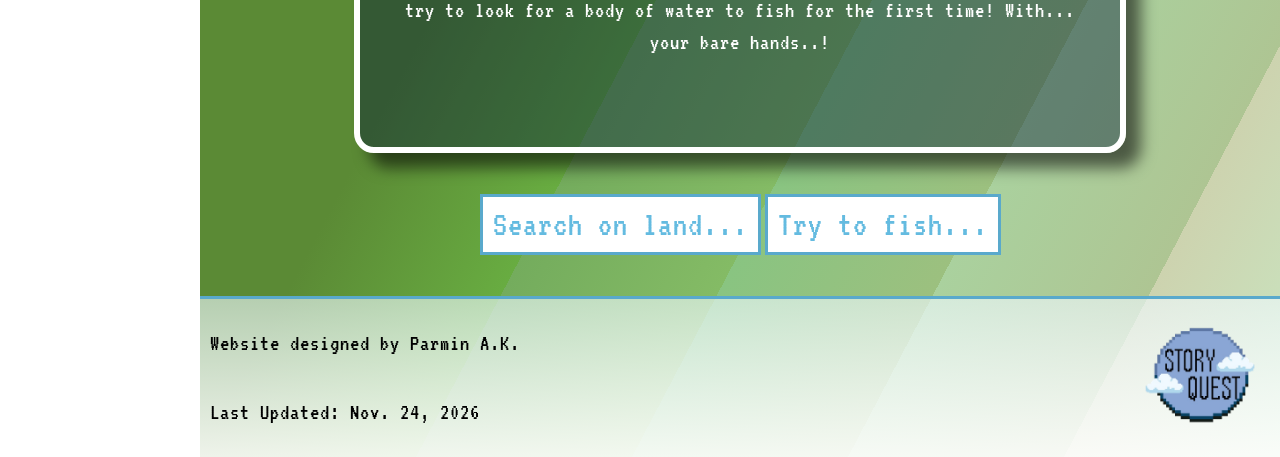
<file: story_beginning.html>
<html>
    <head>
    <title>
        StoryQuest
    </title>

    <link rel="stylesheet" href="story_styles.css">

    <!-- Google fonts -->
        <!-- This font wasn't easily legible -->
        <!-- <link rel="preconnect" href="https://fonts.googleapis.com">
        <link rel="preconnect" href="https://fonts.gstatic.com" crossorigin>
        <link href="https://fonts.googleapis.com/css2?family=Pixelify+Sans:wght@400..700&display=swap" rel="stylesheet"> -->

        <link rel="preconnect" href="https://fonts.googleapis.com">
        <link rel="preconnect" href="https://fonts.gstatic.com" crossorigin>
        <link href="https://fonts.googleapis.com/css2?family=Jersey+10&family=VT323&display=swap" rel="stylesheet">

    </head>
    <body>
            <!-- MENU -->
            <ul id="menu">
                <li><a href="index.html">Home</a></li>
                <li><a class="active" href="story_beginning.html">Story Beginning </a></li>
                <li><a href="part1_choiceA.html">Search on land...</a></li>
                <li><a href="part1_choiceB.html">Try to fish...</a></li>
                <li><a href="part2_choiceAA.html">Eat the berry...</a></li>
                <li><a href="part2_choiceAB.html">Don't eat the berry...</a></li>
                <li><a href="part2_choiceBA.html">Still try to fish...</a></li>
                <li><a href="part2_choiceBB.html">Go on the raft...</a></li>
            </ul>

        <div id="content-green">
            <!-- HEADER -->
            <div id="header">
            <img id="banner" src="images/banner_story.png">
            </div>

            <br>
            <br>
            <br>

            <!-- MAIN CONTENT -->
            <div class="main-content">
            <h1>The Forest</h1>
            
            <p>It was a morning like none other. You wake up to the sound of the chirping of the birds, singing their morning tune. The sun has just risen. The sky, blue with a tint of yellow near the horizon shined on your eyes, forcing you awake. You... have no memory of who... or where... you are.</p>

            <p><img id="forest" src="images/forestP.jpg">You gaze around and see that...you're in the middle of nowhere! Just trees, and grass, and trees, and grass, and... did I mention trees? </p>

            <p>Suddenly, you hear a rumble.</p>

            <p class="italics">Was that a bear?<div id="bear-border"><img id="bear" src="images/bearP.jpg"></div></p>

            <p>Scared, you start getting up. Sure, you have zero idea where in the world you are, but it's not like you can just...die?</p>

            <p>You hurry near a bush to try to hide, but you hear the rumbling again. Wait, no--it's more like you <span class="italics">feel</span> the rumbling noise..?</p>

            <p class="italics">...Oh.</p>

            <p>It seems... your stomach is quite hungry. False alarm, false alarm. No bear here, folks. Just a really hungry man stranded in the middle of nowhere with no knowledge of cooking, fishing, gathering, nothing.</p>

            <p>But there's no time like the present to learn! You have two options:</p>

            <p>Go search nearby for some fruit, vegetables, heck, maybe even eat grass if you're desperate, 

            <p>OR</p>

            <p>try to look for a body of water to fish for the first time! With... your bare hands..!</p>

            <br>
            <br>

            </div>
<!-- feel like a cow. nom nom. -->
<!-- GASP, mermaid?!?! oh helly nah -->
<!-- TYPING ANIMATION -->
            
            <br>
            <br>
            <br>
            
            <div class="links">
            <a class="story_continue" href="part1_choiceA.html">Search on land...</a>
            <a class="story_continue" href="part1_choiceB.html">Try to fish...</a>
            </div>

            <br>
            <br>
            <br>

            <!-- FOOTER -->
            <div id="footer">
                <p class="first-row">Website designed by Parmin A.K.</p>
                <p class="second-row">Last Updated: Nov. 24, 2026 </p>
                <img id="logo" src="images/StoryQuest_logo.png">
            </div>
        </div>
    </body>
</html>
</file>
<file: story_styles.css>
body {
    margin: 0;
}

/* Brings all content besides menu to the right by 200px, allowing it to NOT be covered by it */
#content-blue {
    /* width: 100%; */
    /* margin-right: 0; */
    margin-left: 200px;
    display: grid; /* Makes the content all into one column and won't mess up the menu's placement -- maybe...*/
    background: linear-gradient(to top left,
        #c1dae6 0%,
        #afced3 10%,
        #93aec5 10%,
        #9ec3d1 20%,
        #7fb3c0 20%,
        #819fc4 30%,
        #6583bb 30%,
        #5d76ac 40%,
        #4879c2 40%,
        #4764b4 50%
    );
}

#content-blue-dark {
    margin-left: 200px;
    display: grid; /* Makes the content all into one column and won't mess up the menu's placement -- maybe...*/
    background: linear-gradient(to top left,
        #420f0f 0%,
        #360a0a 10%,
        #330d0d 10%,
        #2c0c1f 20%,
        #200a29 20%,
        #21081e 30%,
        #0f0d2e 30%,
        #19132c 40%,
        #0f1023 40%,
        #0f092d 50%
    );
}

#content-orange-purple {
    margin-left: 200px;
    display: grid; /* Makes the content all into one column and won't mess up the menu's placement -- maybe...*/
    background: linear-gradient(to top left,
        #2b0a53 0%,
        #360a53 10%,
        #480567 10%,
        #510568 20%,
        #51004e 20%,
        #510031 30%,
        #930000 30%,
        #d53200 40%,
        #d15000 40%,
        #e77000 50%
    );
}

#content-green {
    margin-left: 200px;
    display: grid; /* Makes the content all into one column and won't mess up the menu's placement -- maybe...*/
    background: linear-gradient(to top left,
        #c8e6c1 0%,
        #cdd3af 10%,
        #aec593 10%,
        #aad19e 20%,
        #9cc07f 20%,
        #89c481 30%,
        #84bb65 30%,
        #74ac5d 40%,
        #68ac41 40%,
        #5b8a35 50%
    );
}

#content-brown {
    margin-left: 200px;
    display: grid; /* Makes the content all into one column and won't mess up the menu's placement -- maybe...*/
    background: linear-gradient(to top left,
        #e6d5c1 0%,
        #d3c3af 10%,
        #c5ae93 10%,
        #d1b79e 20%,
        #c0a47f 20%,
        #c4a781 30%,
        #bb9965 30%,
        #ac8a5d 40%,
        #c28d48 40%,
        #b48547 50%
    );
}

#content-black {
    margin-left: 200px;
    display: grid; /* Makes the content all into one column and won't mess up the menu's placement -- maybe...*/
    background: linear-gradient(to top left,
        #550000 0%,
        #550000 10%,
        #4e0000 10%,
        #490000 20%,
        #460000 20%,
        #460000 30%,
        #350000 30%,
        #330000 40%,
        #1b0000 40%,
        #000000 50%
    );
}

#content-grey {
    margin-left: 200px;
    display: grid; /* Makes the content all into one column and won't mess up the menu's placement -- maybe...*/
    background: linear-gradient(to top left,
        #000000 0%,
        #171717 10%,
        #242424 10%,
        #232323 20%,
        #343434 20%,
        #323232 30%,
        #383838 30%,
        #464646 40%,
        #494949 40%,
        #5f5f5f 50%
    );
}


#header {
    display: grid;
    padding-bottom: 20px;
    background: linear-gradient(#effaffd3, rgba(255, 255, 255, 0.534));
    border-bottom: 3px solid #59a9cc;

}

/* Banner */
#banner {
    margin-top: 20px;
    justify-self: center;
    border: 4px solid white;
    border-radius: 20px;
    
}

/* Vertical menu of links to other pages */
#menu {
    list-style-type: none;
    margin: 0;
    padding: 0;
    border-right: 3px solid #7ec1de;
    height: 100%;
    width: 200px;
    position: fixed;
    background: linear-gradient(#effaff, white);
}

li a {
    display: block;
    text-decoration: none;
    padding: 14px 18px;
    border-bottom: 3px solid #8bcfec;
    font-family: "VT323", monospace;
    font-size: 19px;
    letter-spacing: 1px;
    color: #64BBE0;
}

li a.active { /* Changes the BG color of the <a> with the active class */
    background-color: #c3edff;
    color: #59a9cc;
}

li a:hover:not(.active) { /* Changes the BG color of <a> on hover, as long as they DON'T have the active class */
    background-color: #d0ffe5;
}

.main-content { /* Moving the content next to the menu so they're not being covered */
    justify-self: center;
    padding: 1px 35px;
    font-family: "VT323", monospace;
    letter-spacing: 1px;
    font-size: 23px;
    text-align: center;
    width: 30em; /* Helps with the amount of space the text takes up */
    line-height: 1.4;
    color:#ffffff;
    background-color: rgba(0, 25, 53, 0.429);
    border-radius: 20px;
    border: 6px solid rgb(255, 255, 255);
    box-shadow: 15px 15px 15px rgba(0, 0, 0, 0.559);
}

h1{
    font-family: "VT323", sans-serif;
    font-size: 90px;
    font-weight: 500;
    letter-spacing: 15px;
    text-align: center;
    line-height: 1;
}

h2{
    font-family: "VT323", sans-serif;
    font-size: 65px;
    font-weight: 500;
    letter-spacing: 15px;
    text-align: center;
    line-height: 1;
    color: white;
}

.side-note{
    justify-self: center;
    padding: 1px 35px;
    font-family: "VT323", monospace;
    letter-spacing: 1px;
    font-size: 23px;
    text-align: center;
    width: 30em; /* Helps with the amount of space the text takes up */
    line-height: 1.3;
    color: white;
    font-style: italic;
}

#link-special{
    color: rgb(46, 53, 146);
    font-size: 30px;
}

#link-special:hover{
    color: #d0ffe5;
}

.story_continue {
    border: 3px solid #59a9cc;
    background-color: white;
    font-size: 35px;
    letter-spacing: 1px;
    font-family: "VT323", monospace;
    padding: 10px;
    text-decoration: none;
    color: #64BBE0;
    
}

.links {
    justify-self: center;
}

.story_continue:hover {
    background-color:#d0ffe5;
}

.italics {
    font-style: italic;
}

.enlarge {
    font-size: 30px;
}

h1 .cross-out {
    text-decoration: line-through;
    text-decoration-thickness: 6px;
    font-size: 80px;
}

a img{
    max-width: 250px;
    height: auto;
    border: 7px solid white;
    box-shadow: 15px 15px 15px rgba(0, 0, 0, 0.301);
    border-radius: 20px;
}

/* Image styles within story */
#bear {
    /* width: 100%; */
    max-width: 200px;
    height: auto;
    box-shadow: 15px 15px 15px rgba(0, 0, 0, 0.301);
    border-radius: 20px;
    float: right;
    border: 7px solid white;
    margin-left: 20px;
    margin-bottom: 20px;
}

#forest {
    /* width: 100%; */
    max-width: 300px;
    height: auto;
    box-shadow: 15px 15px 15px rgba(0, 0, 0, 0.301);
    float: left;
    border: 7px solid white;
    border-radius: 20px;
    margin-right: 20px;
    margin-bottom: 20px;
}

#forest-night {
    /* width: 100%; */
    max-width: 300px;
    height: auto;
    box-shadow: 15px 15px 15px rgba(0, 0, 0, 0.301);
    float: right;
    border: 7px solid white;
    border-radius: 20px;
    margin-left: 20px;
    margin-bottom: 20px;
}

#berries {
    /* width: 50%; */
    max-width: 200px;
    height: auto;
    box-shadow: 15px 15px 15px rgba(0, 0, 0, 0.301);
    float: left;
    border: 7px solid white;
    border-radius: 20px;
    margin-right: 20px;
    margin-top: 20px;
    margin-bottom: 30px;
}

#leaves {
    /* width: 50%; */
    max-width: 500px;
    height: auto;
    box-shadow: 15px 15px 15px rgba(0, 0, 0, 0.301);
    border: 7px solid white;
    border-radius: 20px;
    margin-top: 20px;
    margin-bottom: 30px;
}

#shore {
    /* width: 50%; */
    max-width: 350px;
    height: auto;
    box-shadow: 15px 15px 15px rgba(0, 0, 0, 0.301);
    float: left;
    border: 7px solid white;
    border-radius: 20px;
    margin-right: 20px;
    margin-bottom: 30px;
}

#drowning {
    /* width: 50%; */
    max-width: 500px;
    height: auto;
    box-shadow: 15px 15px 15px rgba(0, 0, 0, 0.301);
    border: 7px solid white;
    border-radius: 20px;
    margin-bottom: 10px;
}

#biology{
    max-width: 350px;
    height: auto;
    box-shadow: 15px 15px 15px rgba(0, 0, 0, 0.301);
    float: right;
    border: 7px solid white;
    border-radius: 20px;
    margin-left: 20px;
    margin-bottom: 10px;
    margin-top: 20px;
}

#cow{
    max-width: 250px;
    height: auto;
    box-shadow: 15px 15px 15px rgba(0, 0, 0, 0.301);
    float: left;
    border: 7px solid white;
    border-radius: 20px;
    margin-right: 20px;
    margin-bottom: 30px;
}

#clock{
    max-width: 200px;
    height: auto;
    box-shadow: 15px 15px 15px rgba(0, 0, 0, 0.301);
    float: left;
    border: 7px solid white;
    border-radius: 20px;
    margin-right: 20px;
    margin-bottom: 30px; 
}

#sunset-buildings{
    max-width: 300px;
    height: auto;
    box-shadow: 15px 15px 15px rgba(0, 0, 0, 0.301);
    float: left;
    border: 7px solid white;
    border-radius: 20px;
    margin-right: 20px;
    margin-bottom: 30px;
}

/* Footer style */
#footer {
    display: grid;
    grid-template-columns: 70% 30%;
    grid-template-rows: 1fr 1fr;
    align-items: center;
    background: linear-gradient(#effaff9d, rgba(255, 255, 255, 0.897));
    border-top: 3px solid #59a9cc;
    font-family: "VT323", monospace;
    letter-spacing: 1px;
    font-size: 23px;
    padding: 10px;
}

/* Image gallery within home page */
#gallery{
    display: grid;
    grid-template-columns: 1fr 1fr 1fr;
    grid-template-rows: 1fr 1fr;
    align-items: center;
    justify-items: center;
    /* margin-top: 60px; */
}

/* Logo WITHIN the footer */
#logo {
    width: 110px;
    height: 110px;
    grid-row: 1 / span 2;
    grid-column: 2;
    justify-self: end;
    padding-right: 15px;
}

/* The placement of the texts in the footer */
.second-row {
    grid-column: 1;
    grid-row: 2;
}

.first-row {
    grid-row: 1;
    grid-column: 1;
}
</file>
